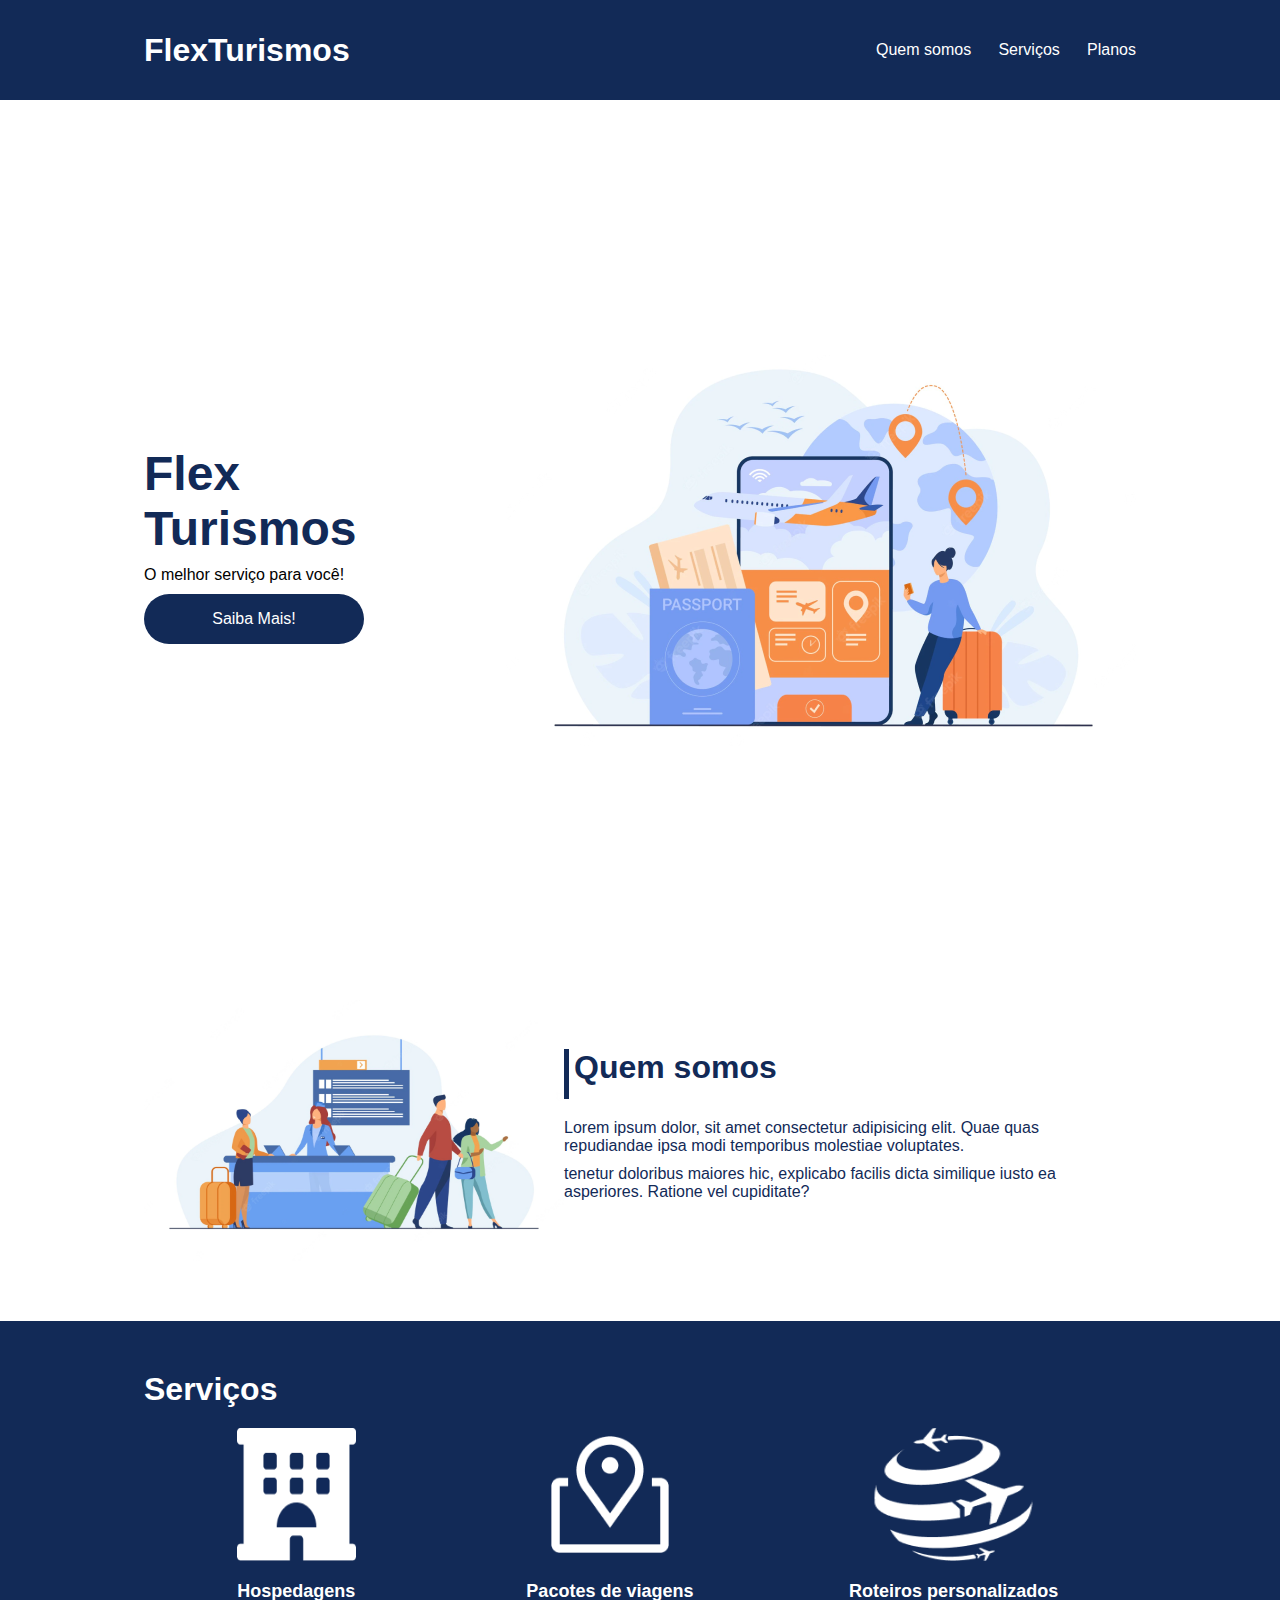
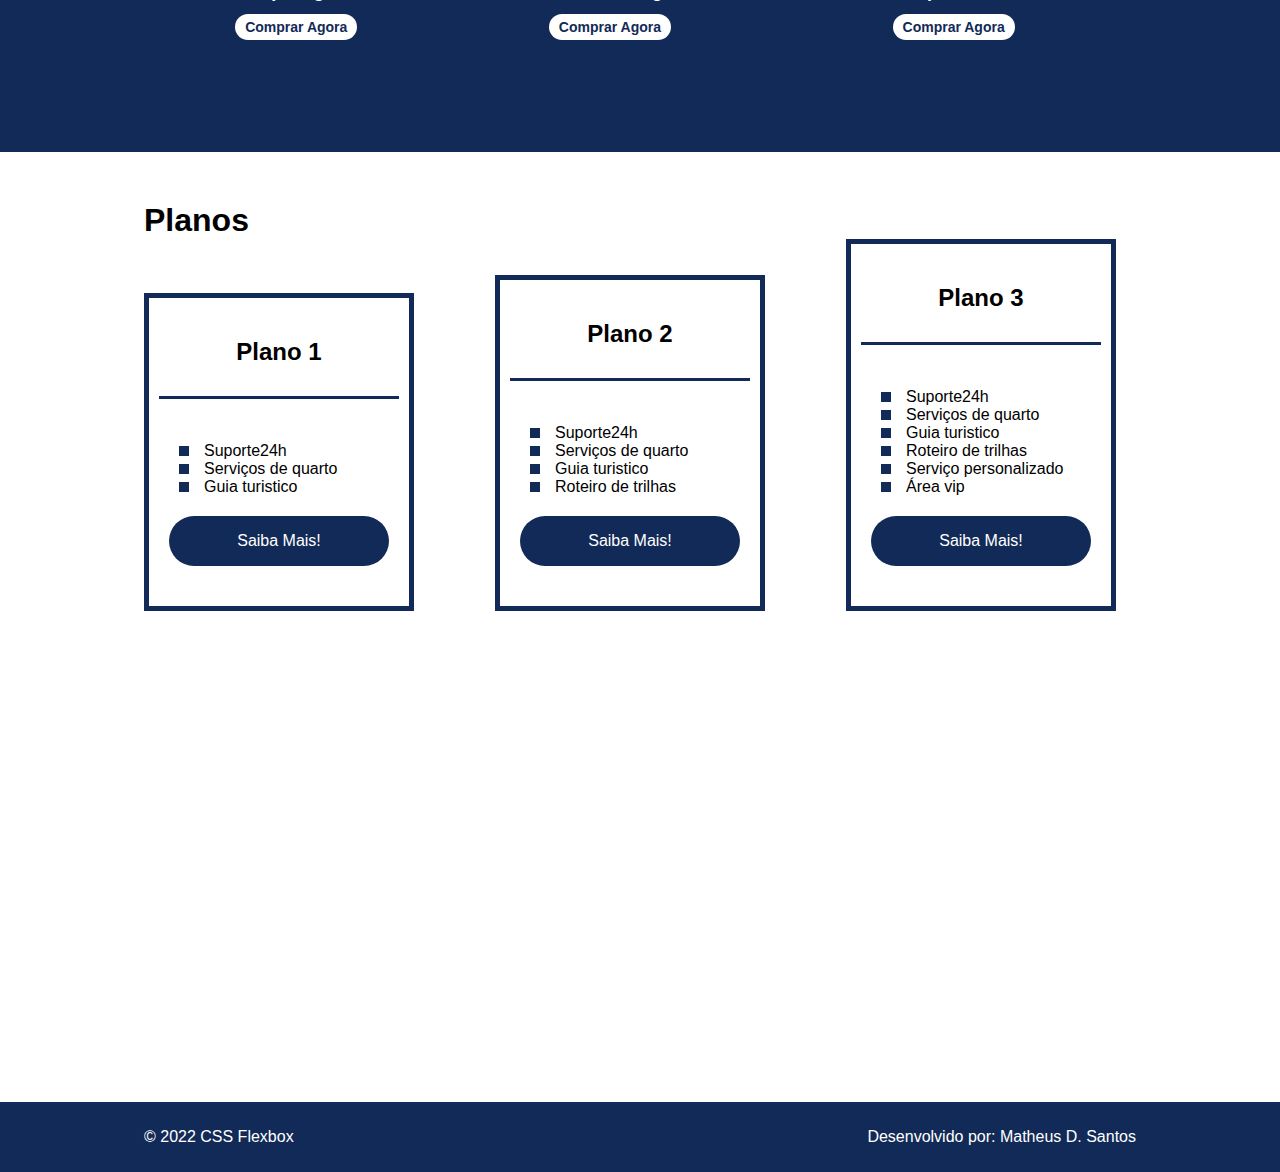
<file: flex-projeto/index.html>
<!DOCTYPE html>
<html lang="pt-br">

<head>
    <meta charset="UTF-8">
    <meta http-equiv="X-UA-Compatible" content="IE=edge">
    <meta name="viewport" content="width=device-width, initial-scale=1.0">
    <title>Flex Turismos</title>
    <link rel="stylesheet" href="./style.css">
</head>

<body>
    <header>
        <div class="flex-container menu">
            <div>
                <h1>FlexTurismos</h1>
            </div>
            <ul class="list-items">
                <li><a href="#quem-somos">Quem somos</a></li>
                <li><a href="#servicos">Serviços</a></li>
                <li><a href="#planos">Planos</a></li>
        </div>
        </ul>
    </header>

    <div class="flex-container apresentacao">
        <div class="texto-apresentacao">
            <h1>Flex <br>Turismos</h1>
            <p>O melhor serviço para você!</p>
            <a href="" class="btn">Saiba Mais!</a>
        </div>

        <div>
            <div><img src="./img/image.png" alt="banner de apresentação"></div>
        </div>
    </div>
    <div class="flex-container" id="quem-somos">
        <div>
            <h2>Quem somos</h2>
            <p>Lorem ipsum dolor, sit amet consectetur adipisicing elit. Quae quas repudiandae ipsa modi temporibus
                molestiae voluptates.</p>
            <p>tenetur doloribus maiores hic, explicabo facilis dicta similique iusto ea asperiores. Ratione vel
                cupiditate?</p>
        </div>

        <div>
            <img src="./img/image-1.png" alt="balcão de atendimento">
        </div>
    </div>
    <div class="container-externo">
        <div class="flex-container" id="servicos">
            <div>
                <h2>Serviços</h2>
            </div>

            <div class="list-servicos">
                <div class="item-servico">
                    <div><img src="./img/fa-solid_hotel.png" alt="hospedagens" width="100px" height="133px"></div>
                    <p>Hospedagens</p>
                    <a href="#">Comprar Agora</a>
                </div>
                <div class="item-servico">
                    <div><img src="./img/carbon_map.png" alt="pacote de viagens"></div>
                    <p>Pacotes de viagens</p>
                    <a href="#">Comprar Agora</a>
                </div>
                <div class="item-servico">
                    <div><img src="./img/simple-icons_yourtraveldottv.png" alt="roteiros personalizados" width="90px" height="133px"></div>
                    <p>Roteiros personalizados</p>
                    <a href="#">Comprar Agora</a>
                </div>

            </div>
        </div>
    </div>
    <div class="flex-container" id="planos">

        <div><h2>Planos</h2></div>

        <div class="list-planos">
            <div class="item-plano">
                <h3>Plano 1</h3>
                <br>
                <ul>
                    <li>Suporte24h</li>
                    <li>Serviços de quarto</li>
                    <li>Guia turistico</li>
                </ul>
                <a href="#" class="btn">Saiba Mais!</a>
            </div>

            <div class="item-plano">
                <h3>Plano 2</h3>
                <br>
                <ul>
                    <li>Suporte24h</li>
                    <li>Serviços de quarto</li>
                    <li>Guia turistico</li>
                    <li>Roteiro de trilhas</li>
                </ul>
                <a href="#" class="btn">Saiba Mais!</a>
            </div>

            <div class="item-plano">
                <h3>Plano 3</h3>
                <br>
                <ul>
                    <li>Suporte24h</li>
                    <li>Serviços de quarto</li>
                    <li>Guia turistico</li>
                    <li>Roteiro de trilhas</li>
                    <li>Serviço personalizado</li>
                    <li>Área vip</li>
                </ul>
                <a href="#" class="btn">Saiba Mais!</a>

            </div>
        </div>
    </div>

    <footer>
        <div class="flex-container footer">
            <p>&copy; 2022 CSS Flexbox</p>
            <p>Desenvolvido por: Matheus D. Santos</p>
        </div>
    </footer>
</body>

</html>
</file>
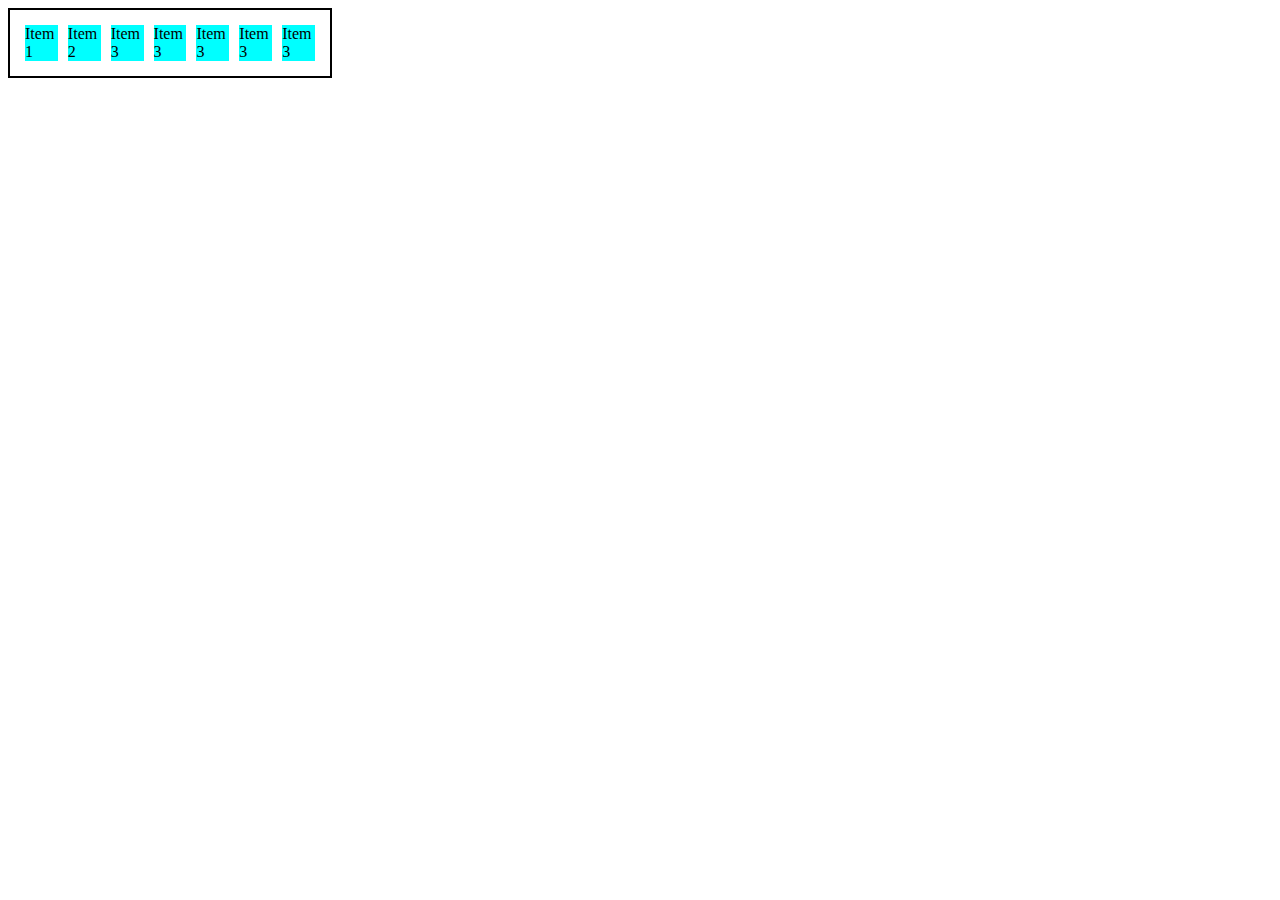
<file: 0-display-flex.html>
<!DOCTYPE html>
<html lang="en">
<head>
    <meta charset="UTF-8">
    <meta name="viewport" content="width=device-width, initial-scale=1.0">
    <title>Fudamentos - display flex</title>
    <style>
        .flex {
            display: flex;
            max-width: 300px;
            padding: 10px;
            border: 2px solid black;
        }

        .item {
            background-color: aqua;
            margin: 5px;
        }
    </style>
</head>
<body>
    <div class="flex">
        <div class="item">Item 1</div>
        <div class="item">Item 2</div>
        <div class="item">Item 3</div>
        <div class="item">Item 3</div>
        <div class="item">Item 3</div>
        <div class="item">Item 3</div>
        <div class="item">Item 3</div>
    </div>
</body>
</html>
</file>
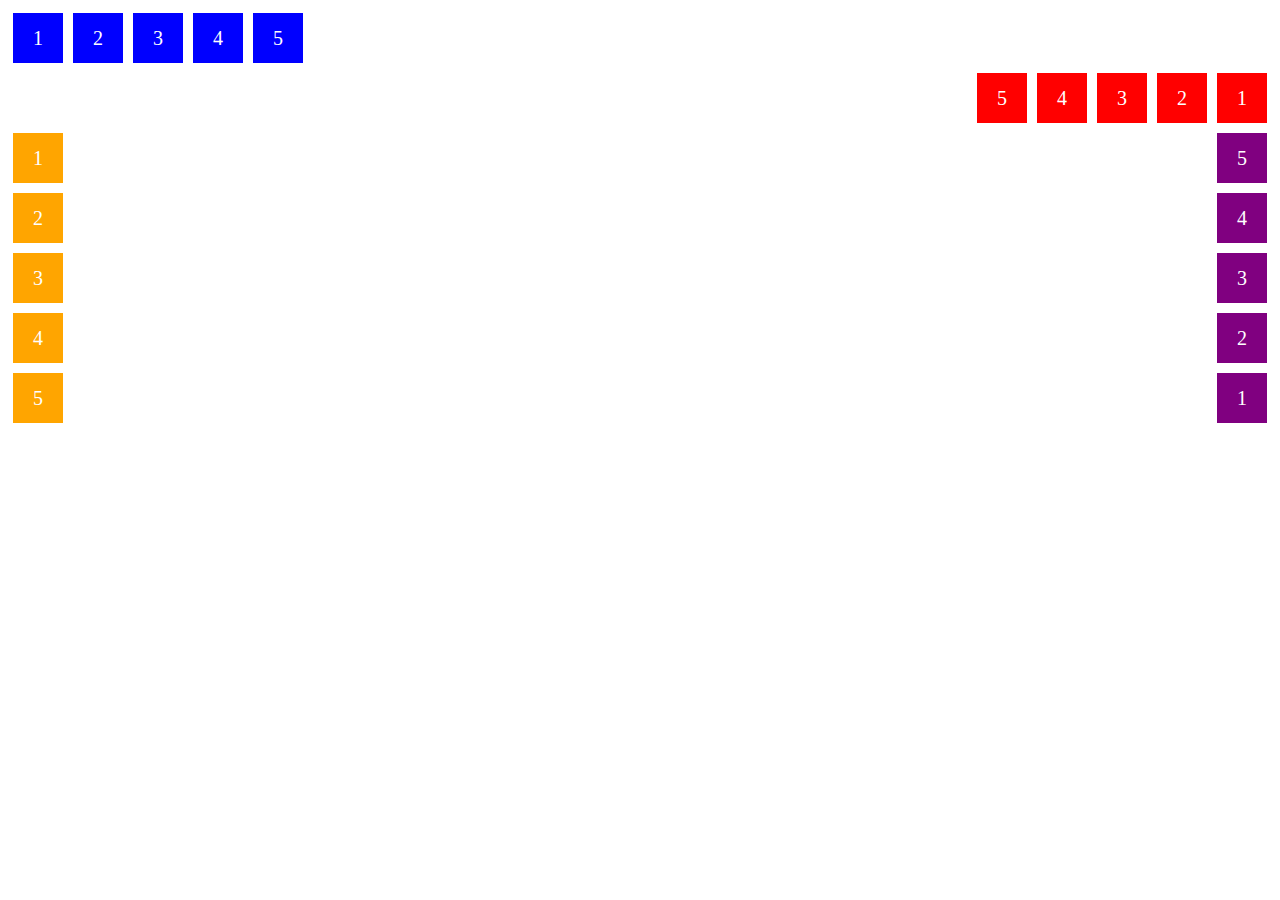
<file: 1-flex-direction.html>
<!DOCTYPE html>
<html lang="en">
<head>
    <meta charset="UTF-8">
    <meta name="viewport" content="width=device-width, initial-scale=1.0">
    <title>Fudamentos - Flex direction</title>
    <style>
        .flex-container {
            margin: 0;
            padding: 0;
            display: flex;
            list-style: none;
        }

        .flex-item {
            background: blue;
            height: 50px;
            width: 50px;
            line-height: 50px;
            font-size: 20px;
            color: white;
            text-align: center;
            margin: 5px;
        }

        .row-reverse {
            flex-direction: row-reverse;
        }

        .row-reverse li {
            background-color: red;
        }

        .column {
            float: left;
            flex-direction: column;
        }

        .column li {
            background: orange;
        }

        .column-reverse {
            float: right;
            flex-direction: column-reverse;
        }
        
        .column-reverse li {
            background: purple;
        }

    </style>
</head>
<body>
    <ul class="flex-container row">
        <li class="flex-item">1</li>
        <li class="flex-item">2</li>
        <li class="flex-item">3</li>
        <li class="flex-item">4</li>
        <li class="flex-item">5</li>
    </ul>
    <ul class="flex-container row-reverse">
        <li class="flex-item">1</li>
        <li class="flex-item">2</li>
        <li class="flex-item">3</li>
        <li class="flex-item">4</li>
        <li class="flex-item">5</li>
    </ul>
    <ul class="flex-container column">
        <li class="flex-item">1</li>
        <li class="flex-item">2</li>
        <li class="flex-item">3</li>
        <li class="flex-item">4</li>
        <li class="flex-item">5</li>
    </ul>
    <ul class="flex-container column-reverse">
        <li class="flex-item">1</li>
        <li class="flex-item">2</li>
        <li class="flex-item">3</li>
        <li class="flex-item">4</li>
        <li class="flex-item">5</li>
    </ul>
</body>
</html>
</file>
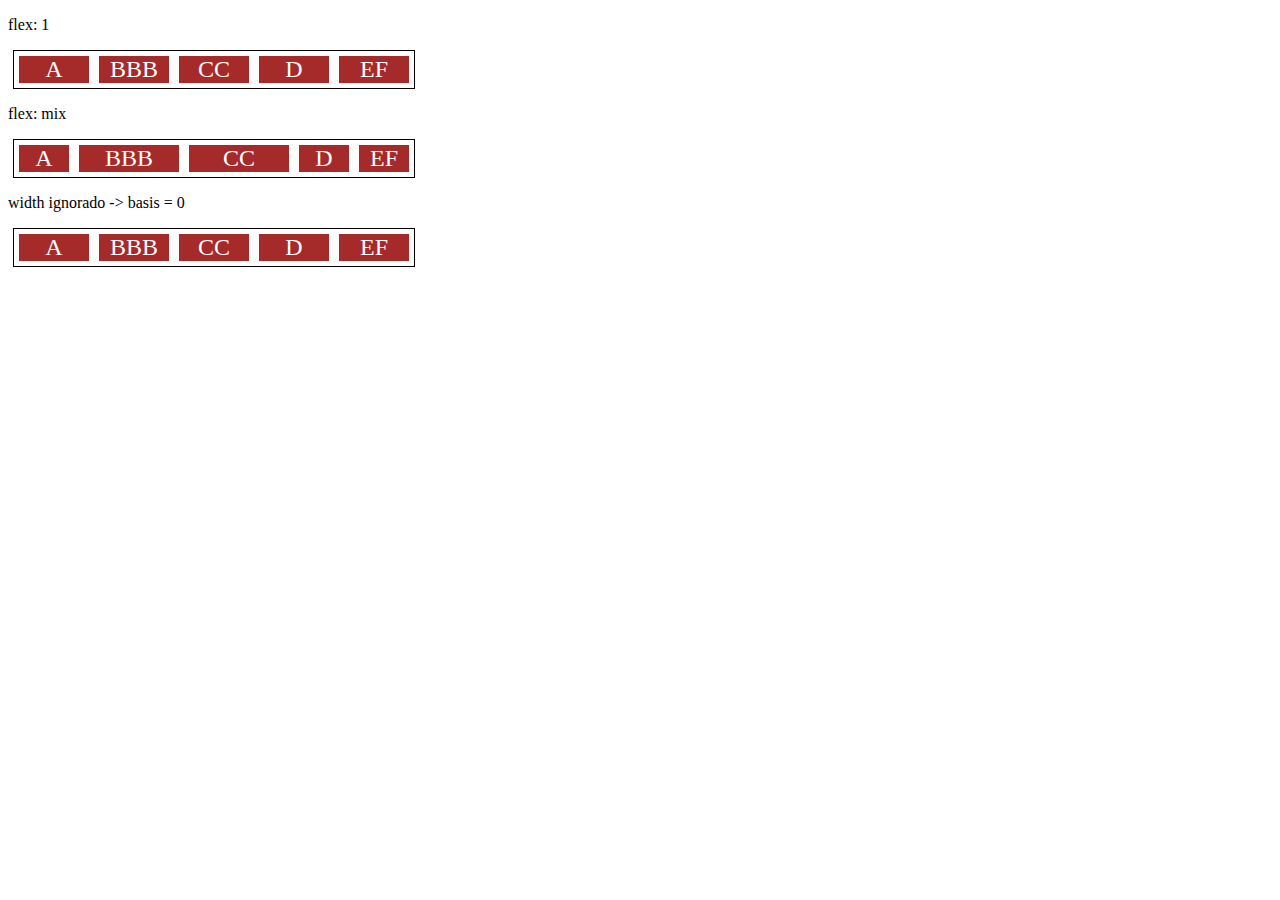
<file: 10-flex.html>
<!DOCTYPE html>
<html lang="en">
<head>
    <meta charset="UTF-8">
    <meta name="viewport" content="width=device-width, initial-scale=1.0">
    <title>Fudamentos - flex</title>
    <style>
        .flex-container {
            display: flex;
            border: 1px solid black;
            max-width: 400px;
            margin: 5px;
        }

        .item {
            background-color: brown;
            color: white;
            font-size: 24px;
            text-align: center;
            margin: 5px;
        }

        .flex-1 {
            flex: 1;
            /* grow = 1, shrink = 1, basis = 0 */
        }

        .width {
            width: 200px;
        }

        .flex-2 {
            flex: 2;
            /* grow = 2, shrink = 1, basis = 0 */
        }

    </style>
</head>
<body>
    <p>flex: 1</p>
    <div class="flex-container">
        <div class="item flex-1">A</div>
        <div class="item flex-1">BBB</div>
        <div class="item flex-1">CC</div>
        <div class="item flex-1">D</div>
        <div class="item flex-1">EF</div>
    </div>
    
    <p>flex: mix</p>
    <div class="flex-container">
        <div class="item flex-1">A</div>
        <div class="item flex-2">BBB</div>
        <div class="item flex-2">CC</div>
        <div class="item flex-1">D</div>
        <div class="item flex-1">EF</div>
    </div>
    
    <p>width ignorado -> basis = 0</p>
    <div class="flex-container">
        <div class="item flex-1 width">A</div>
        <div class="item flex-1 width">BBB</div>
        <div class="item flex-1 width">CC</div>
        <div class="item flex-1 width">D</div>
        <div class="item flex-1 width">EF</div>
    </div>

</body>
</html>
</file>
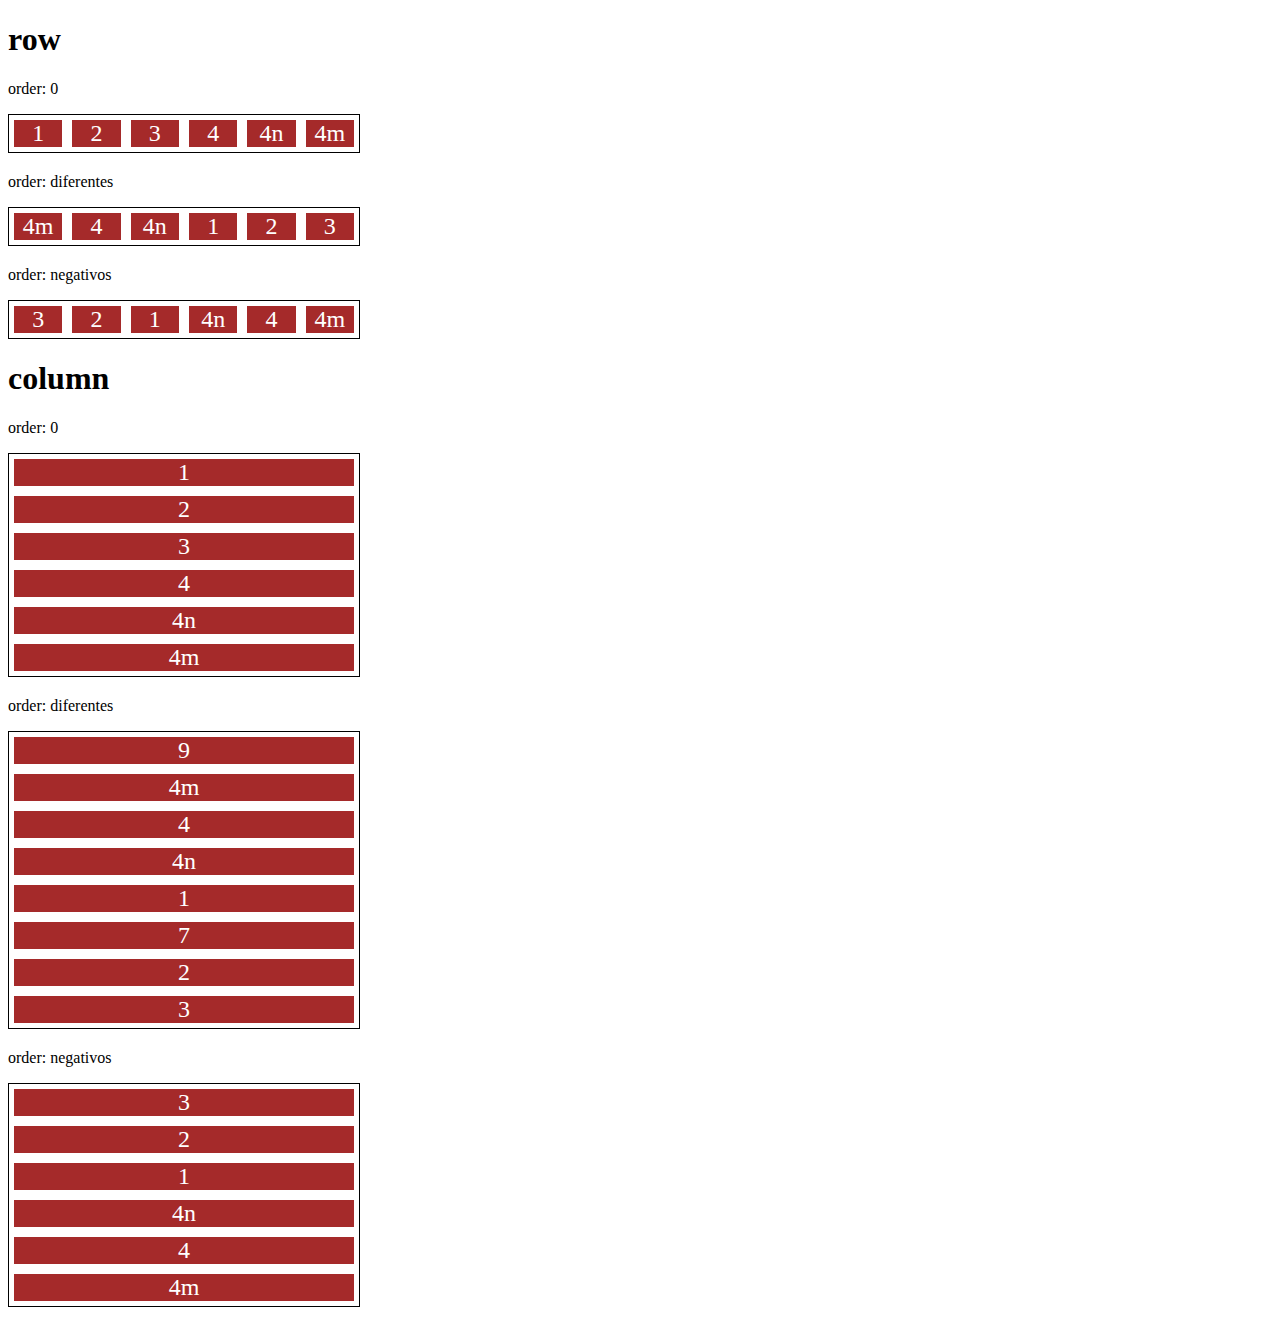
<file: 11-order.html>
<!DOCTYPE html>
<html lang="en">
<head>
    <meta charset="UTF-8">
    <meta name="viewport" content="width=device-width, initial-scale=1.0">
    <title>Fundamentos - order</title>
    
    <style>
        .flex-container {
            display: flex;
            max-width: 350px;
            border: 1px solid black;
            margin-bottom: 20px;
        }
        
        .item {
            flex: 1;
            background-color: brown;
            color: white;
            text-align: center;
            font-size: 24px;
            margin: 5px;
        }

        .o1 {
            order: 1;
        }

        .o2 {
            order: 2;
        }
        .o3 {
            order: 3;
        }

        .o4 {
            order: 4;
        }

        .o5 {
            order: 5;
        }

        .o6 {
            order: 6;
        }

        .o1M {
            order: -1;
        }

        .o2M {
            order: -2;
        }

        .o3M {
            order: -3;
        }

        .o4M {
            order: -4;
        }

        .o5M {
            order: -5;
        }

        .o6M {
            order: -6;
        }

        .direction {
            flex-direction: column;
        }

    </style>
</head>
<body>
    <h1>row</h1>
    <p>order: 0</p>
    <div class="flex-container">
        <div class="item">1</div>
        <div class="item">2</div>
        <div class="item">3</div>
        <div class="item">4</div>
        <div class="item">4n</div>
        <div class="item">4m</div>
    </div>

    <p>order: diferentes</p>
    <div class="flex-container">
        <div class="item o4">1</div>
        <div class="item o5">2</div>
        <div class="item o6">3</div>
        <div class="item o2">4</div>
        <div class="item o3">4n</div>
        <div class="item o1">4m</div>
    </div>

    <p>order: negativos</p>
    <div class="flex-container">
        <div class="item o4M">1</div>
        <div class="item o5M">2</div>
        <div class="item o6M">3</div>
        <div class="item o2M">4</div>
        <div class="item o3M">4n</div>
        <div class="item o1M">4m</div>
    </div>

    <h1>column</h1>
    <p>order: 0</p>
    <div class="flex-container direction">
        <div class="item">1</div>
        <div class="item">2</div>
        <div class="item">3</div>
        <div class="item">4</div>
        <div class="item">4n</div>
        <div class="item">4m</div>
    </div>


    <p>order: diferentes</p>
    <div class="flex-container direction">
        <div class="item o4">1</div>
        <div class="item o4">7</div>
        <div class="item o1">9</div>
        <div class="item o5">2</div>
        <div class="item o6">3</div>
        <div class="item o2">4</div>
        <div class="item o3">4n</div>
        <div class="item o1">4m</div>
    </div>

    <p>order: negativos</p>
    <div class="flex-container direction">
        <div class="item o4M">1</div>
        <div class="item o5M">2</div>
        <div class="item o6M">3</div>
        <div class="item o2M">4</div>
        <div class="item o3M">4n</div>
        <div class="item o1M">4m</div>
    </div>

</body>
</html>
</file>
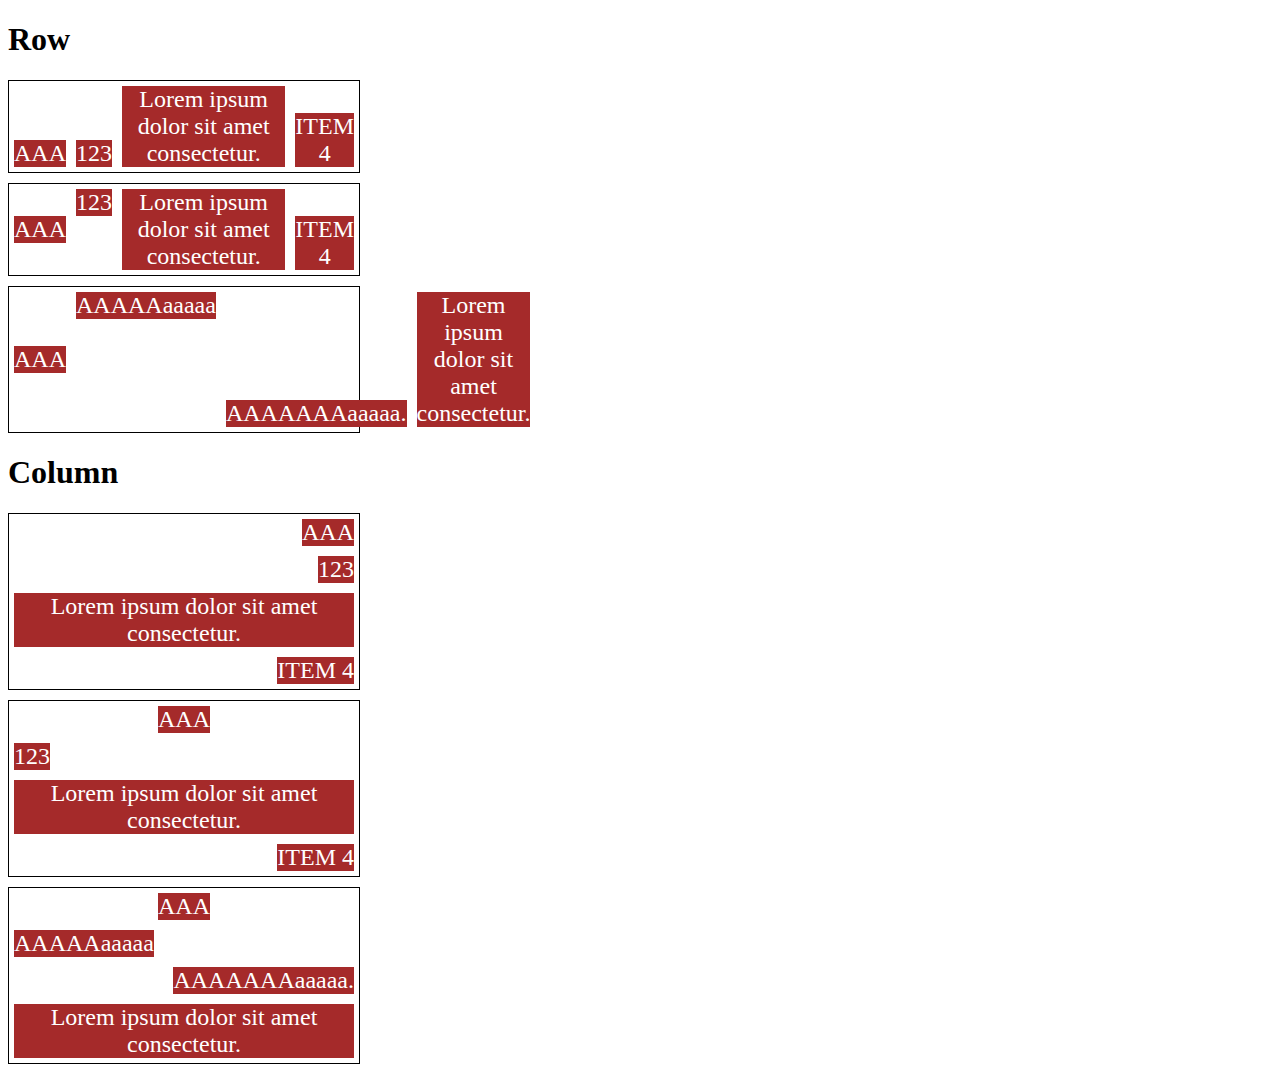
<file: 12-align-self.html>
<!DOCTYPE html>
<html lang="en">
<head>
    <meta charset="UTF-8">
    <meta name="viewport" content="width=device-width, initial-scale=1.0">
    <title>Fudamentos - align self</title>

    <style>
        .flex-container {
            max-width: 350px;
            border: 1px solid black;
            margin-bottom: 10px;
            display: flex;
        }

        .align-container {
            /* align-items: center;*/
            align-items: flex-end;
        }

        .item {
            background-color: brown;
            color: white;
            font-size: 24px;
            text-align: center;
            margin: 5px;
        }

        .center {
            align-self: center;
        }

        .start {
            align-self: flex-start;
        }

        .end {
            align-self: flex-end;
        }

        .baseline {
            align-self: baseline;
        }

        .strecth {
            align-self: stretch;
        }

        .auto {
            align-self: auto;
        }

        .direction {
            flex-direction: column;
        }

    </style>
</head>
<body>
    <h1>Row</h1>
    <section class="flex-container align-container">
        <div class="item auto">AAA</div>
        <div class="item auto">123</div>
        <div class="item auto">Lorem ipsum dolor sit amet consectetur.</div>
        <div class="item auto">ITEM 4</div>
    </section>

    <section class="flex-container">
        <div class="item center">AAA</div>
        <div class="item start">123</div>
        <div class="item strecth">Lorem ipsum dolor sit amet consectetur.</div>
        <div class="item end">ITEM 4</div>
    </section>

    <section class="flex-container">
        <div class="item center">AAA</div>
        <div class="item start">AAAAAaaaaa</div>
        <div class="item end">AAAAAAAaaaaa.</div>
        <div class="item strecth">Lorem ipsum dolor sit amet consectetur.</div>
    </section>

   <h1>Column</h1>
    <section class="flex-container align-container direction">
        <div class="item auto">AAA</div>
        <div class="item auto">123</div>
        <div class="item auto">Lorem ipsum dolor sit amet consectetur.</div>
        <div class="item auto">ITEM 4</div>
    </section>

    <section class="flex-container direction">
        <div class="item center">AAA</div>
        <div class="item start">123</div>
        <div class="item strecth">Lorem ipsum dolor sit amet consectetur.</div>
        <div class="item end">ITEM 4</div>
    </section>

    <section class="flex-container direction">
        <div class="item center">AAA</div>
        <div class="item start">AAAAAaaaaa</div>
        <div class="item end">AAAAAAAaaaaa.</div>
        <div class="item strecth">Lorem ipsum dolor sit amet consectetur.</div>
    </section>

</body>
</html>
</file>
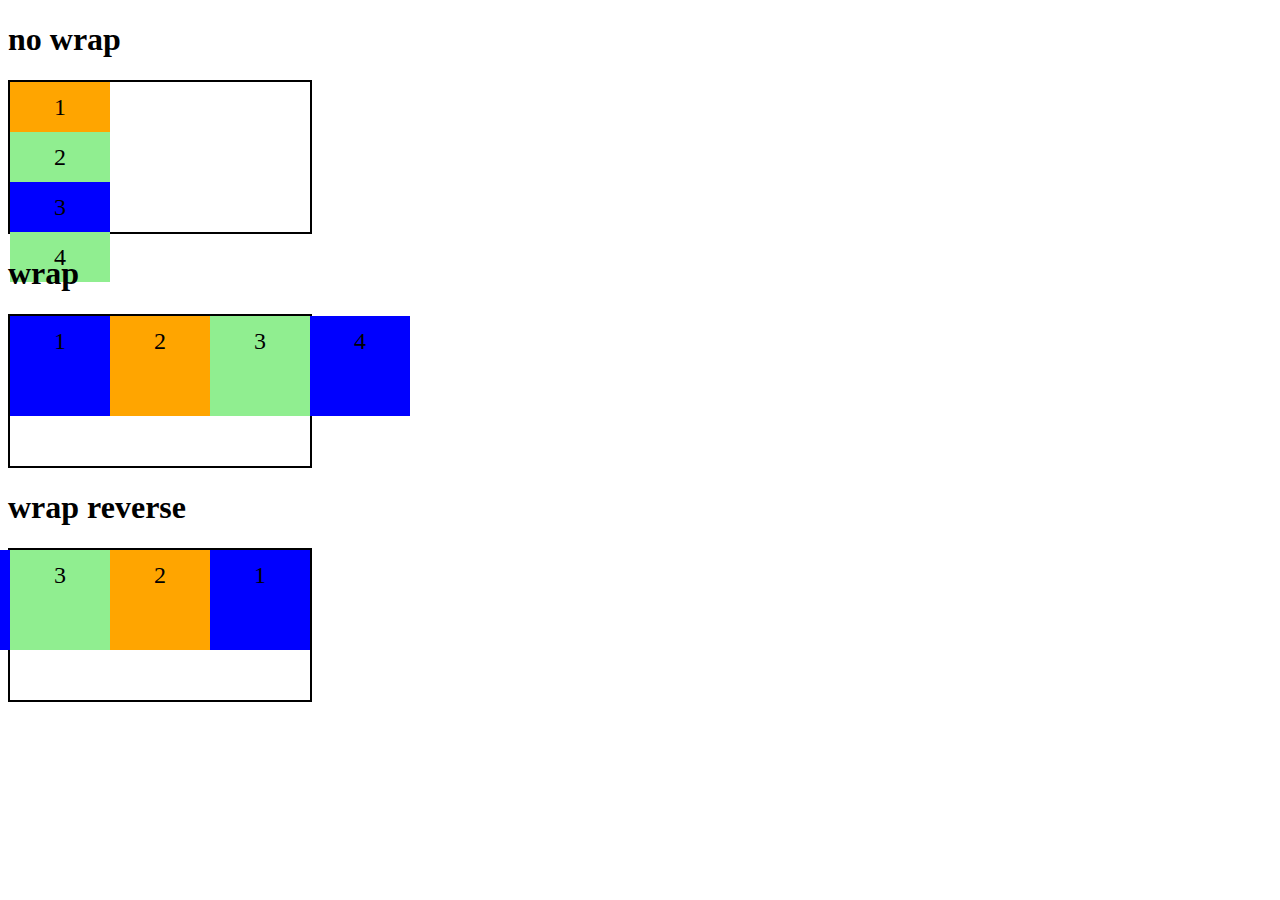
<file: 2-flex-wrap.html>
<!DOCTYPE html>
<html lang="en">
<head>
    <meta charset="UTF-8">
    <meta name="viewport" content="width=device-width, initial-scale=1.0">
    <title>Fundamentos - flex wrap</title>
    <!-- o height do .flex-container deixar vazar o wrap la embaixo 
        se tirar para e o width item não deixa o mesmo vaza
    o flex-direction padrão é o row mesmo sem colocar -->
    <style>
        .flex-container {
            display: flex;
            height: 150px;
            border: 2px solid black;
            max-width: 300px;
            flex-direction: column;
        } 

        .item {
            font-size: 24px;
            height: 50%;
            text-align: center;
            width: 100px; 
            height: 100px;
            min-width: 100px;
            line-height: 50px;
        }

        .nowrap {
            flex-wrap: nowrap;
        }

        .wrap {
            flex-wrap: wrap;
        }
        
        .wrap-reverse {
            flex-wrap: wrap-reverse;
        }

        .blue {
            background-color: blue;
        }

        .green {
            background-color: lightgreen;
        }

        .orange {
            background-color: orange;
        }
    </style>
</head>
<body>
    <h1>no wrap</h1>
    
    <div class="flex-container nowrap">
        <div class="item orange">1</div>
        <div class="item green">2</div>
        <div class="item blue">3</div>
        <div class="item green">4</div>
    </div>

    <h1>wrap</h1>

    <div class="flex-container wrap">
        <div class="item blue">1</div>
        <div class="item orange">2</div>
        <div class="item green">3</div>
        <div class="item blue">4</div>
    </div>
    <h1>wrap reverse</h1>

    <div class="flex-container wrap-reverse">
        <div class="item blue">1</div>
        <div class="item orange">2</div>
        <div class="item green">3</div>
        <div class="item blue">4</div>
    </div>
</body>
</html>
</file>
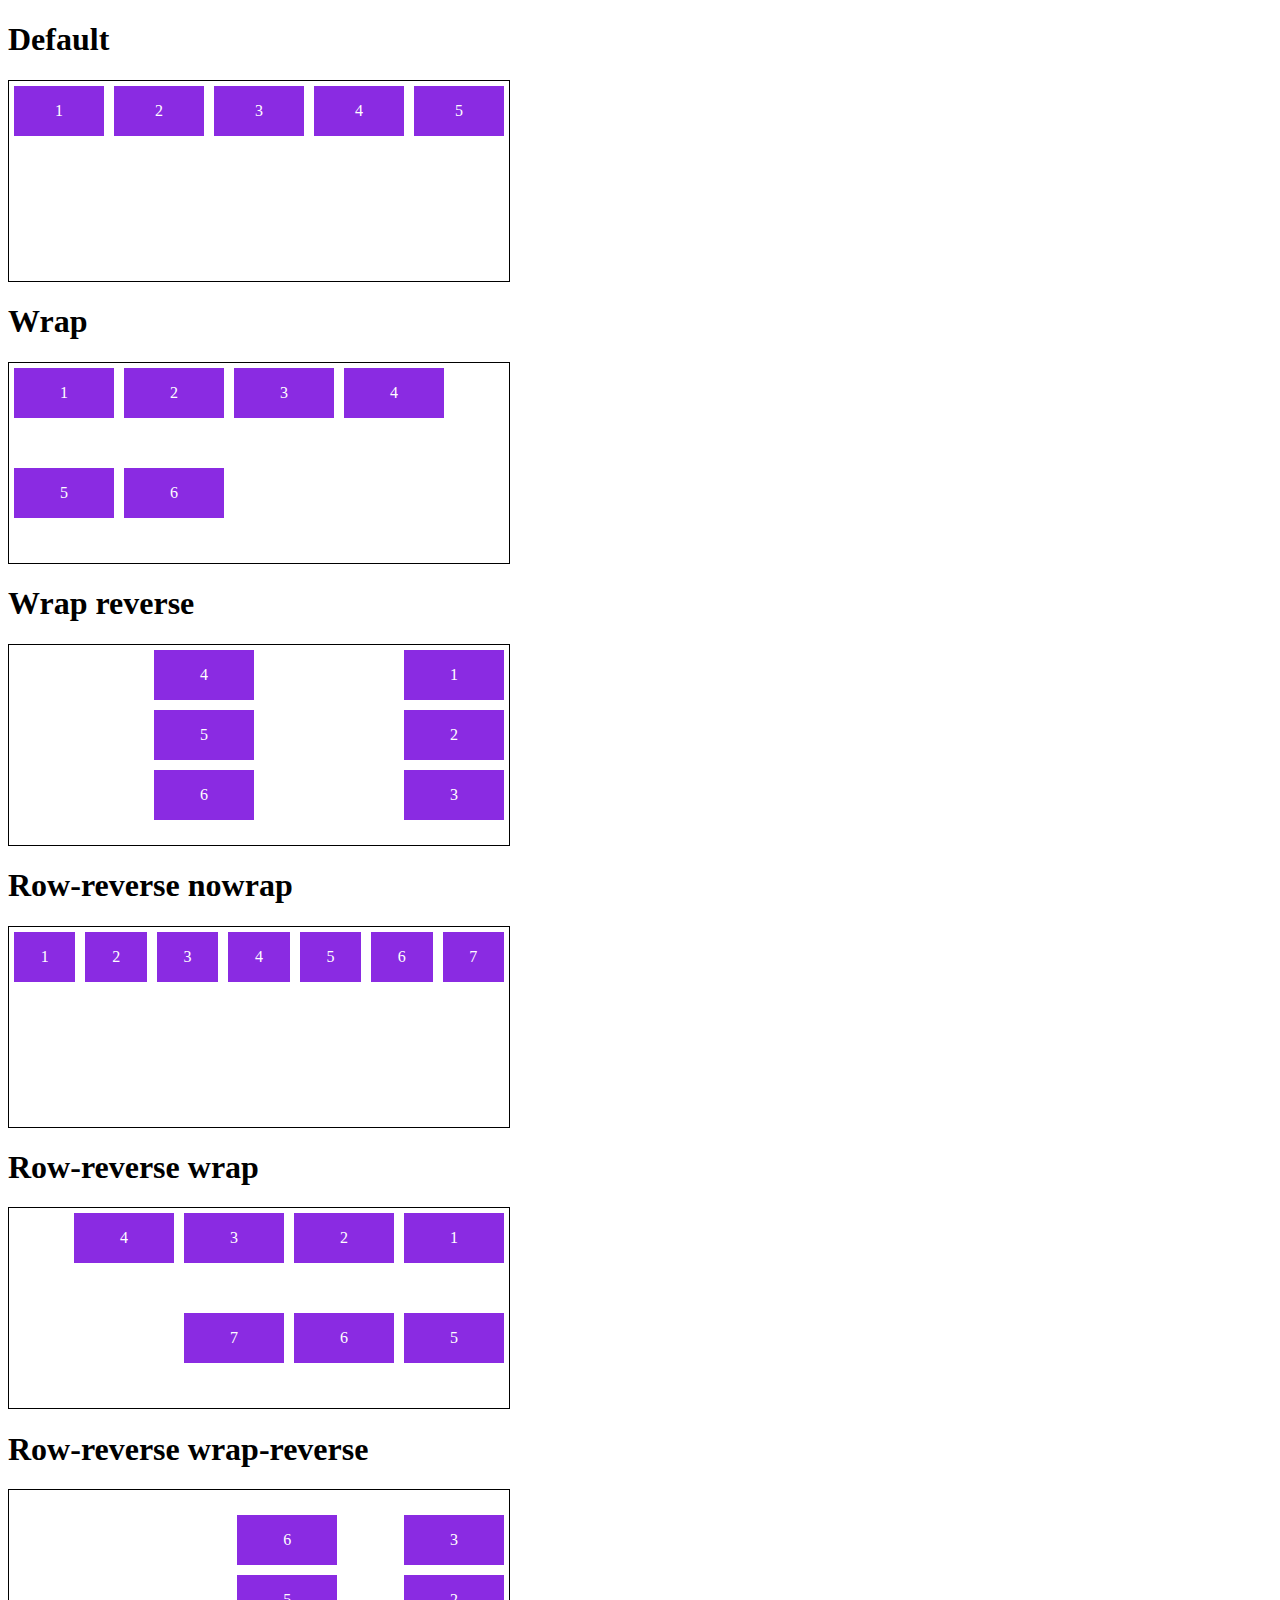
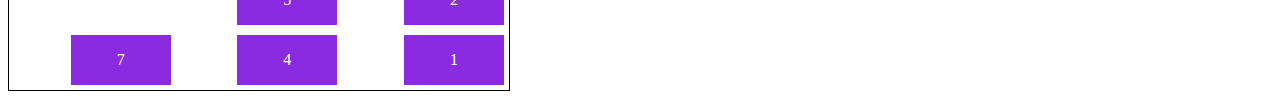
<file: 3-flex-flow.html>
<!DOCTYPE html>
<html lang="en">
<head>
    <meta charset="UTF-8">
    <meta name="viewport" content="width=device-width, initial-scale=1.0">
    <title>Fudamentos - flex flow</title>

    <style>
        .flex-container {
            display: flex;
            border: 1px solid black;
            max-width: 500px;
            margin-bottom: 10px;
            height: 200px; /*esse eu botei apra testar os columns*/
        }

        .default {
            flex-flow: row nowrap;;
        }

        .wrap {
            flex-flow: row wrap;
        }

        .wrap-reverse {
            /*flex-flow: row wrap-reverse; */
            flex-flow: column wrap-reverse;
        }

        .r-nowrap {
            /* flex-flow: row wrap-reverse nowrap; */
            flex-flow: column wrap-reverse nowrap; /*é inválido esse comando*/ 
        }

        .r-wrap {
            flex-flow: row-reverse wrap;
        }
        .rr-wrap {
            /* flex-flow: row-reverse wrap-reverse; */
            flex-flow: column-reverse wrap-reverse;
        }

        .item {
            background-color: blueviolet;
            margin: 5px;
            color: white;
            text-align: center;
            width: 100px;
            height: 50px;
            line-height: 50px;
        }

    </style>
</head>
<body>
    <h1>Default</h1>
    <div class="flex-container default">
        <div class="item">1</div>
        <div class="item">2</div>
        <div class="item">3</div>
        <div class="item">4</div>
        <div class="item">5</div>
    </div>

    <h1>Wrap</h1>
    <div class="flex-container wrap">
        <div class="item">1</div>
        <div class="item">2</div>
        <div class="item">3</div>
        <div class="item">4</div>
        <div class="item">5</div>
        <div class="item">6</div>
    </div>
    <h1>Wrap reverse</h1>
    <div class="flex-container wrap-reverse">
        <div class="item">1</div>
        <div class="item">2</div>
        <div class="item">3</div>
        <div class="item">4</div>
        <div class="item">5</div>
        <div class="item">6</div>
    </div>
    <h1>Row-reverse nowrap</h1>
    <div class="flex-container r-nowrap">
        <div class="item">1</div>
        <div class="item">2</div>
        <div class="item">3</div>
        <div class="item">4</div>
        <div class="item">5</div>
        <div class="item">6</div>
        <div class="item">7</div>
    </div>
    <h1>Row-reverse wrap</h1>
    <div class="flex-container r-wrap">
        <div class="item">1</div>
        <div class="item">2</div>
        <div class="item">3</div>
        <div class="item">4</div>
        <div class="item">5</div>
        <div class="item">6</div>
        <div class="item">7</div>
    </div>
    <h1>Row-reverse wrap-reverse</h1>
    <div class="flex-container rr-wrap">
        <div class="item">1</div>
        <div class="item">2</div>
        <div class="item">3</div>
        <div class="item">4</div>
        <div class="item">5</div>
        <div class="item">6</div>
        <div class="item">7</div>
    </div>
</body>
</html>
</file>
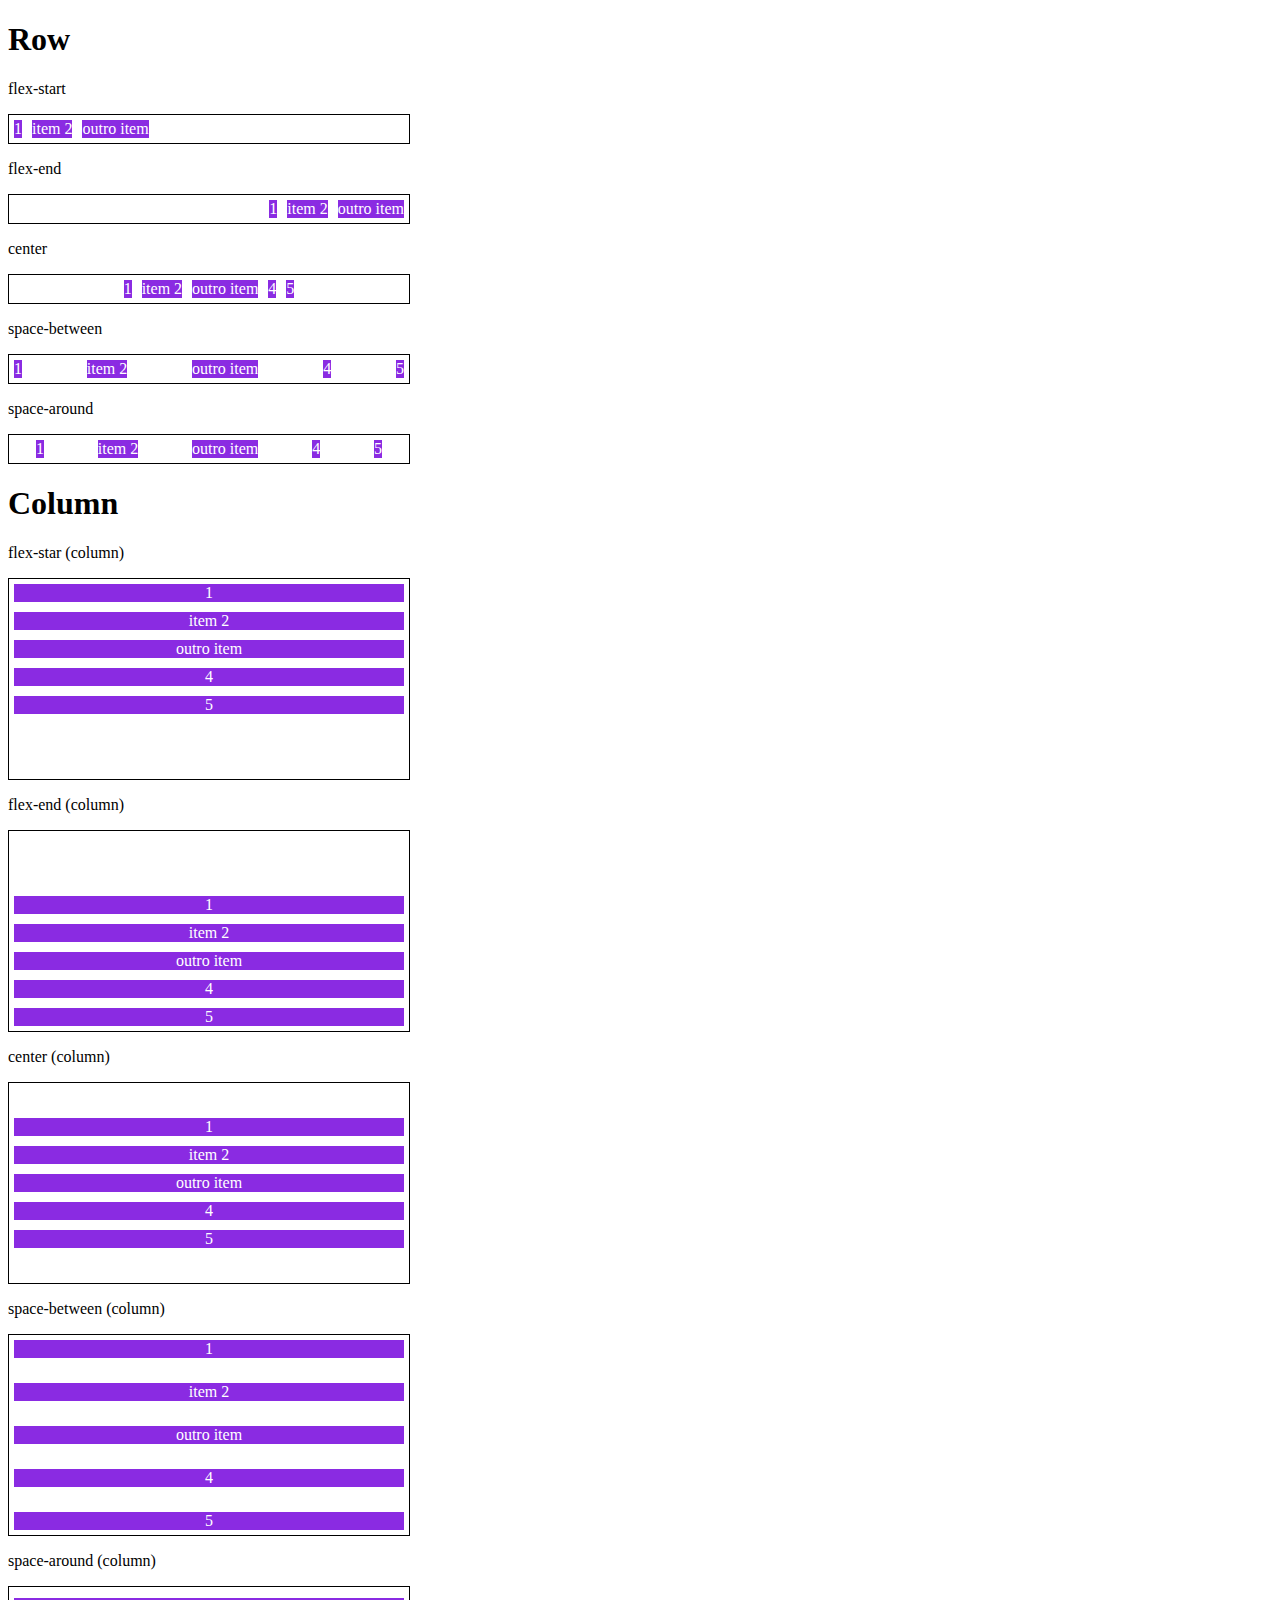
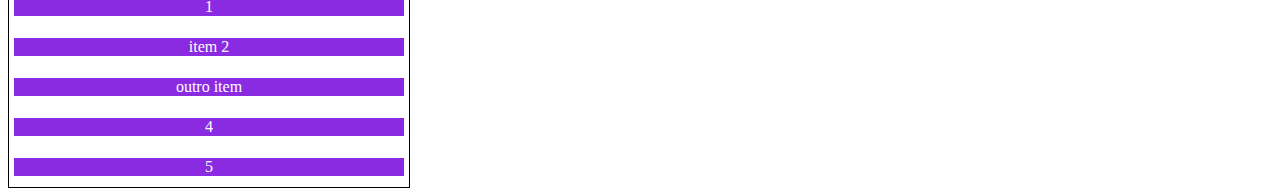
<file: 4-justify-content.html>
<!DOCTYPE html>
<html lang="en">
<head>
    <meta charset="UTF-8">
    <meta name="viewport" content="width=device-width, initial-scale=1.0">
    <title>Fudamentos - justify-content</title>
    <style>
        .container {
            max-width: 400px;
            border: 1px solid black;
            margin: 0;
            display: flex;
        }

        .item {
            background-color: blueviolet;
            margin: 5px;
            text-align: center;
            color: white;
        }

        .flex-start {
            justify-content: flex-start;
        }

        .flex-end {
            justify-content: flex-end;
        }
        .center {
            justify-content: center;
        }

        .space-between {
            justify-content: space-between;
        }
        .space-around {
            justify-content: space-around;
        }

        .column {
            flex-direction: column;
            min-height: 200px;
        }

    </style>
</head>
<body>
    <h1>Row</h1>
    <p>flex-start</p>
    <section class="container flex-start">
        <div class="item">1</div>
        <div class="item">item 2</div>
        <div class="item">outro item</div>
    </section>
    <p>flex-end</p>
    <section class="container flex-end">
        <div class="item">1</div>
        <div class="item">item 2</div>
        <div class="item">outro item</div>
    </section>
    <p>center</p>
    <section class="container center">
        <div class="item">1</div>
        <div class="item">item 2</div>
        <div class="item">outro item</div>
        <div class="item">4</div>
        <div class="item">5</div>
    </section>
    <p>space-between</p>
    <section class="container space-between">
        <div class="item">1</div>
        <div class="item">item 2</div>
        <div class="item">outro item</div>
        <div class="item">4</div>
        <div class="item">5</div>
    </section>
    <p>space-around</p>
    <section class="container space-around">
        <div class="item">1</div>
        <div class="item">item 2</div>
        <div class="item">outro item</div>
        <div class="item">4</div>
        <div class="item">5</div>
    </section>

    <h1>Column</h1>
    <p>flex-star (column)</p>
    <section class="container flex-start column">
        <div class="item">1</div>
        <div class="item">item 2</div>
        <div class="item">outro item</div>
        <div class="item">4</div>
        <div class="item">5</div>
    </section>
    <p>flex-end (column)</p>
    <section class="container flex-end column">
        <div class="item">1</div>
        <div class="item">item 2</div>
        <div class="item">outro item</div>
        <div class="item">4</div>
        <div class="item">5</div>
    </section>

    <p>center (column)</p>
    <section class="container center column">
        <div class="item">1</div>
        <div class="item">item 2</div>
        <div class="item">outro item</div>
        <div class="item">4</div>
        <div class="item">5</div>
    </section>

    <p>space-between (column)</p>
    <section class="container space-between column">
        <div class="item">1</div>
        <div class="item">item 2</div>
        <div class="item">outro item</div>
        <div class="item">4</div>
        <div class="item">5</div>
    </section>

    <p>space-around (column)</p>
    <section class="container space-around column">
        <div class="item">1</div>
        <div class="item">item 2</div>
        <div class="item">outro item</div>
        <div class="item">4</div>
        <div class="item">5</div>
    </section>
</body>
</html>
</file>
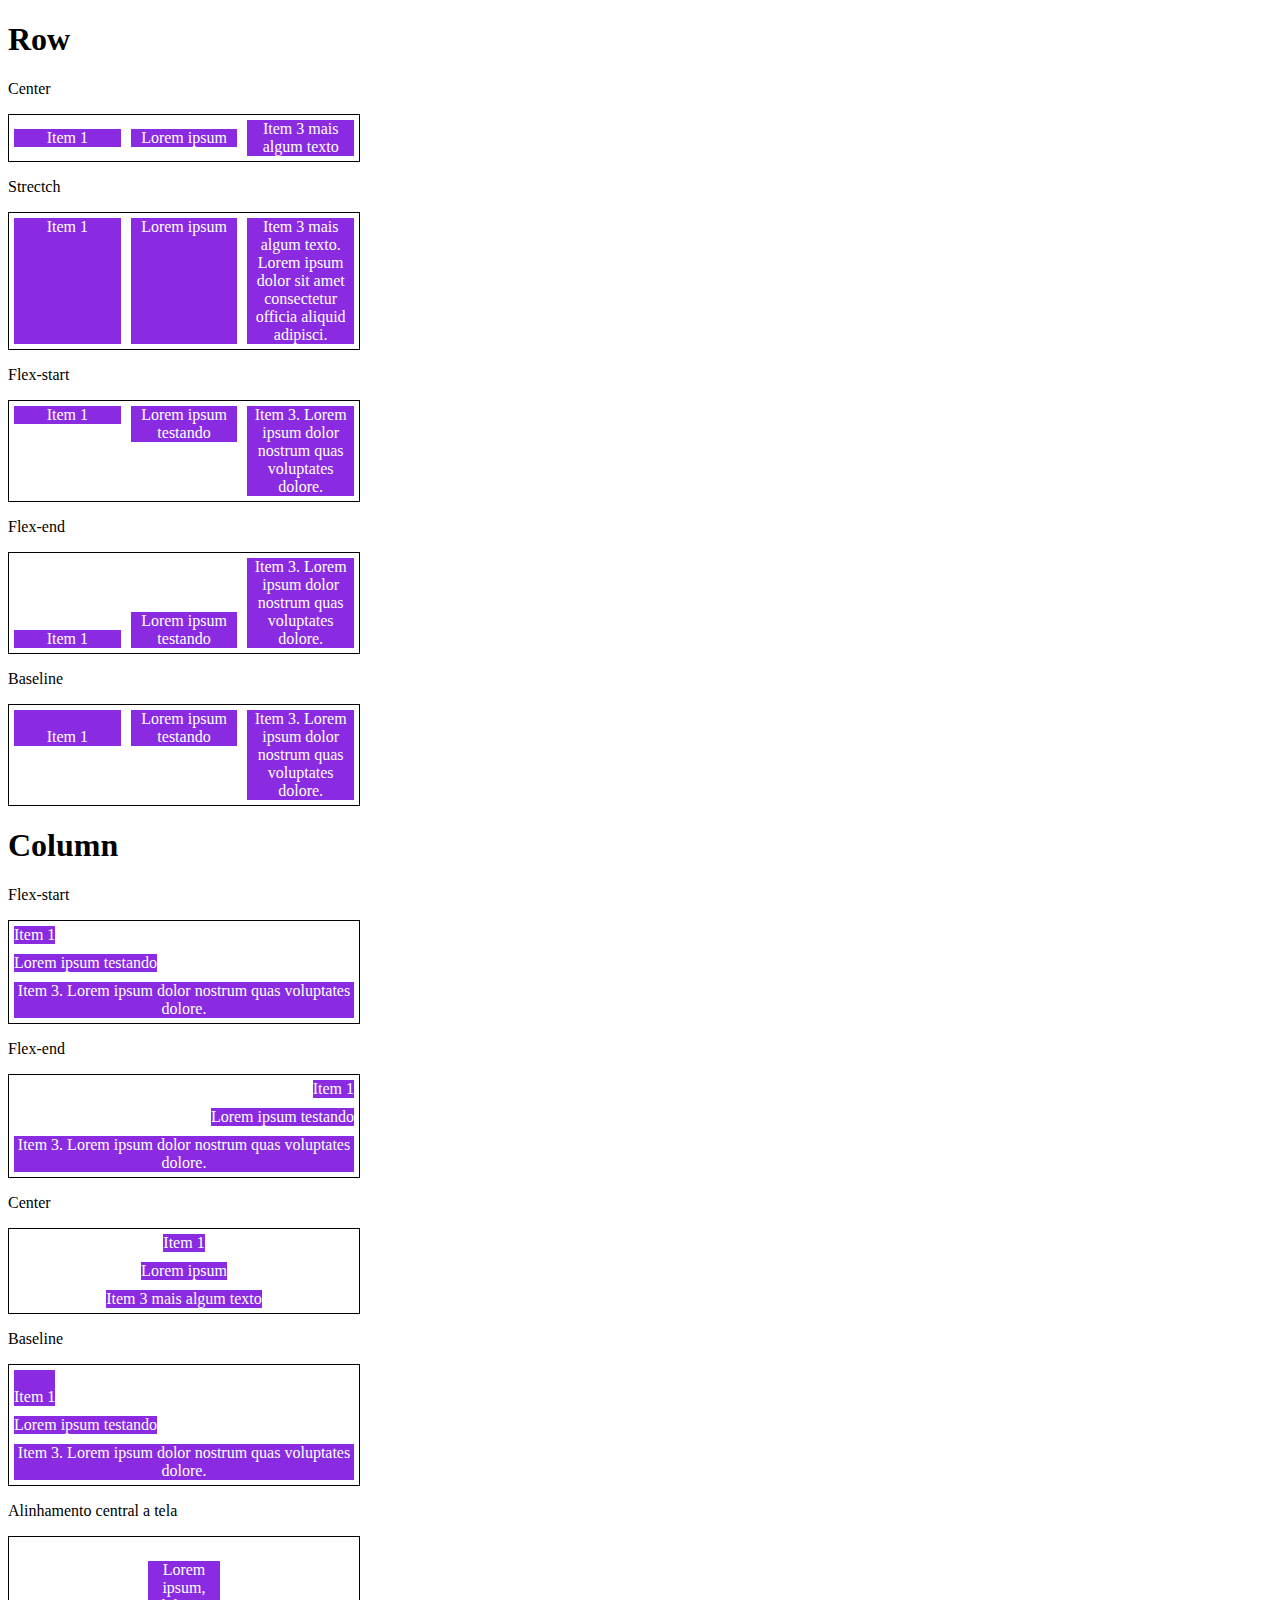
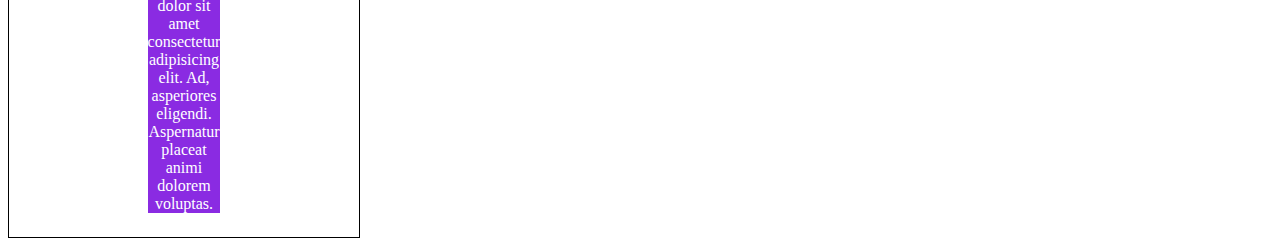
<file: 5-align-items.html>
<!DOCTYPE html>
<html lang="en">
<head>
    <meta charset="UTF-8">
    <meta name="viewport" content="width=device-width, initial-scale=1.0">
    <title>Fudamentos - align items</title>

    <style>
        .container {
            max-width: 350px;
            border: 1px solid black;
            display: flex;
        }

        .item {
            background-color: blueviolet;
            margin: 5px;
            color: white;
            text-align: center;
            flex: 1;
        }

        .center {
            align-items: center;
        }

        .stretch {
            align-items: stretch;
        }

        .start {
            align-items: flex-start;
        }

        .end {
            align-items: flex-end;
        }

        .baseline {
            align-items: baseline;
        }

        .column {
            flex-direction: column;
        }

        .central {
            height: 300px;
            justify-content: center;
            /*align-items: center; */
        }

        .central .item {
            flex: 0;
        }

    </style>
</head>
<body>
    <h1>Row</h1>
    <p>Center</p>
    <section class="container center">
        <div class="item">Item 1</div>
        <div class="item">Lorem ipsum</div>
        <div class="item">Item 3 mais algum texto</div>
    </section>

    <p>Strectch</p>
    <section class="container stretch">
        <div class="item">Item 1</div>
        <div class="item">Lorem ipsum</div>
        <div class="item">Item 3 mais algum texto. Lorem ipsum dolor sit amet consectetur officia aliquid adipisci.</div>
    </section>

    <p>Flex-start</p>
    <section class="container start">
        <div class="item">Item 1</div>
        <div class="item">Lorem ipsum testando</div>
        <div class="item">Item 3. Lorem ipsum dolor nostrum quas voluptates dolore.</div>
    </section>

    <p>Flex-end</p>
    <section class="container end">
        <div class="item">Item 1</div>
        <div class="item">Lorem ipsum testando</div>
        <div class="item">Item 3. Lorem ipsum dolor nostrum quas voluptates dolore.</div>
    </section>

    <p>Baseline</p>
    <section class="container baseline">
        <div class="item"><br>Item 1</div>
        <div class="item">Lorem ipsum testando</div>
        <div class="item">Item 3. Lorem ipsum dolor nostrum quas voluptates dolore.</div>
    </section>

    <h1>Column</h1>

    <p>Flex-start</p>
    <section class="container start column">
        <div class="item">Item 1</div>
        <div class="item">Lorem ipsum testando</div>
        <div class="item">Item 3. Lorem ipsum dolor nostrum quas voluptates dolore.</div>
    </section>

    <p>Flex-end</p>
    <section class="container end column">
        <div class="item">Item 1</div>
        <div class="item">Lorem ipsum testando</div>
        <div class="item">Item 3. Lorem ipsum dolor nostrum quas voluptates dolore.</div>
    </section>

    <p>Center</p>
    <section class="container center column">
        <div class="item">Item 1</div>
        <div class="item">Lorem ipsum</div>
        <div class="item">Item 3 mais algum texto</div>
    </section>

    <p>Baseline</p>
    <section class="container baseline column">
        <div class="item"><br>Item 1</div>
        <div class="item">Lorem ipsum testando</div>
        <div class="item">Item 3. Lorem ipsum dolor nostrum quas voluptates dolore.</div>
    </section>

    <p>Alinhamento central a tela</p>
    <section class="container central center">
        <div class="item">Lorem ipsum, dolor sit 
            amet consectetur adipisicing elit. 
            Ad, asperiores eligendi. Aspernatur 
            placeat animi dolorem voluptas.</div>
    </section>
</body>
</html>
</file>
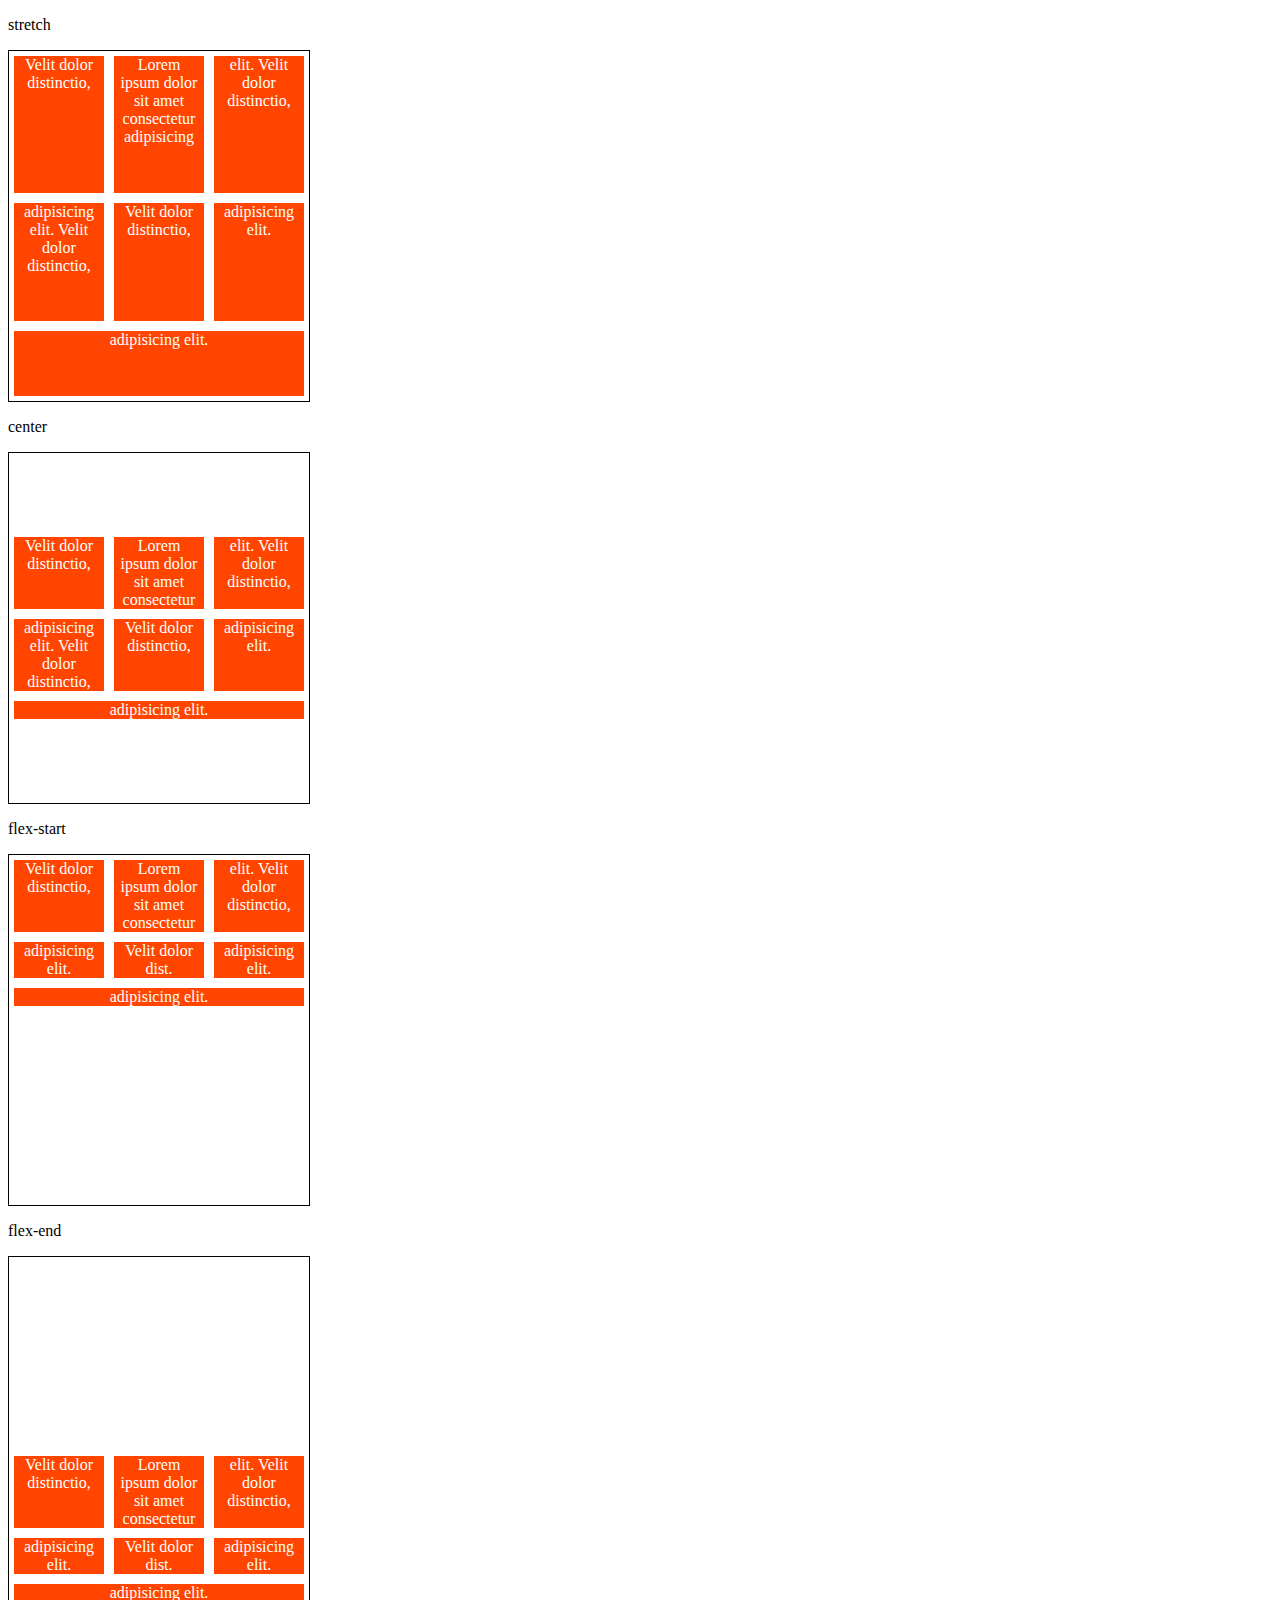
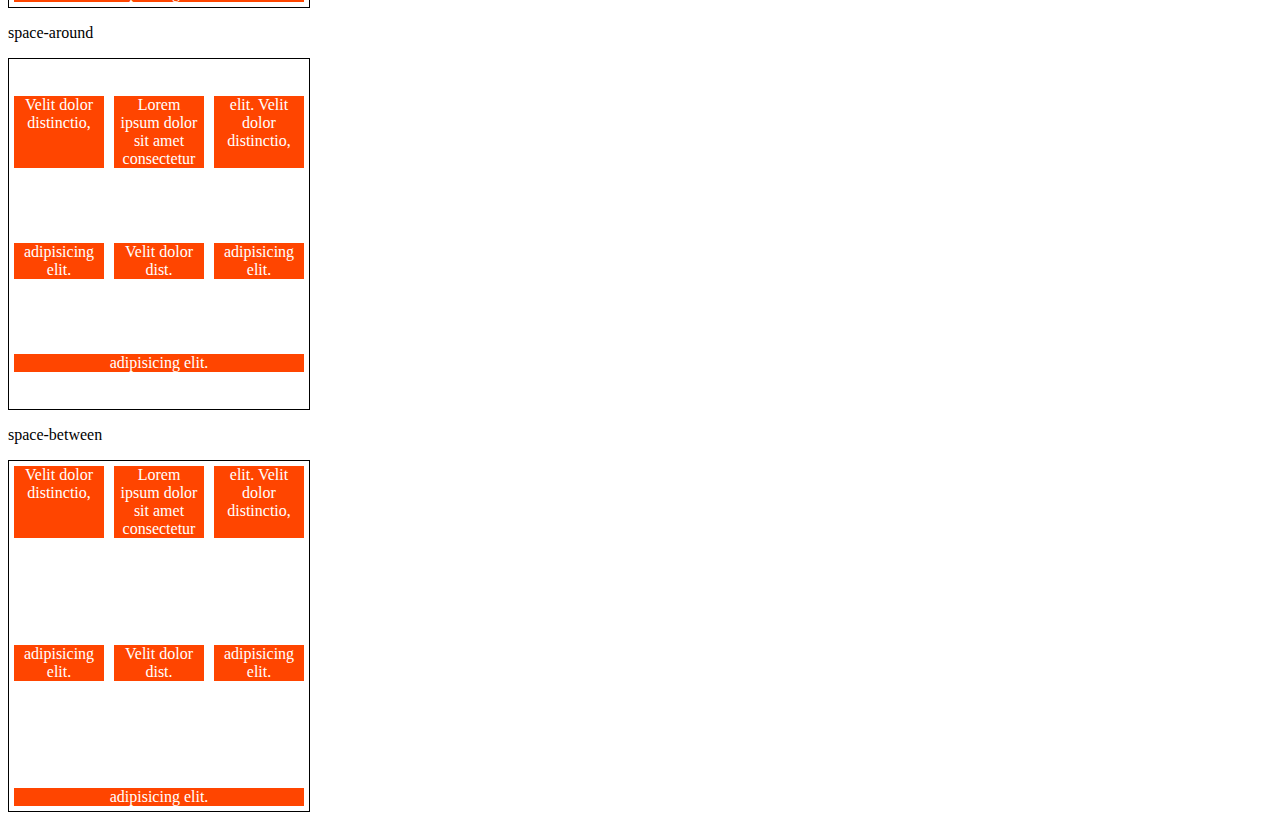
<file: 6-align-content.html>
<!DOCTYPE html>
<html lang="en">
<head>
    <meta charset="UTF-8">
    <meta name="viewport" content="width=device-width, initial-scale=1.0">
    <title>Fudamentos - align content</title>
    <style>
        .container {
            height: 350px;
            max-width: 300px;
            /* margin: 0 auto; */
            display: flex;
            flex-wrap: wrap;
            border: 1px solid black;
        }

        .item {
            background-color: orangered;
            padding: 0 5px;
            margin: 5px;
            flex: 1;
            text-align: center;
            color: white;
            /* border: 2px solid black; */
        }

        .stretch {
            align-content:stretch;
        }

        .center {
            align-content: center;
        }

        .flex-start {
            align-content: flex-start;
        }

        .flex-end {
            align-content: flex-end;
        }

        .space-around {
            align-content: space-around;
        }
        
        .space-between {
            align-content: space-between;
        }

    </style>
</head>
<body>
    <p>stretch</p>
    <div class="container stretch">
        <div class="item">Velit dolor distinctio,</div>
        <div class="item">Lorem ipsum dolor sit amet consectetur adipisicing</div>
        <div class="item">elit. Velit dolor distinctio,</div>
        <div class="item">adipisicing elit. Velit dolor distinctio,</div>
        <div class="item">Velit dolor distinctio,</div>
        <div class="item">adipisicing elit.</div>
        <div class="item">adipisicing elit.</div>
    </div>

    <p>center</p>
    <div class="container center">
        <div class="item">Velit dolor distinctio,</div>
        <div class="item">Lorem ipsum dolor sit amet consectetur</div>
        <div class="item">elit. Velit dolor distinctio,</div>
        <div class="item">adipisicing elit. Velit dolor distinctio,</div>
        <div class="item">Velit dolor distinctio,</div>
        <div class="item">adipisicing elit.</div>
        <div class="item">adipisicing elit.</div>
    </div>

    <p>flex-start</p>
    <div class="container flex-start">
        <div class="item">Velit dolor distinctio,</div>
        <div class="item">Lorem ipsum dolor sit amet consectetur</div>
        <div class="item">elit. Velit dolor distinctio,</div>
        <div class="item">adipisicing elit.</div>
        <div class="item">Velit dolor dist.</div>
        <div class="item">adipisicing elit.</div>
        <div class="item">adipisicing elit.</div>
    </div>

    <p>flex-end</p>
    <div class="container flex-end">
        <div class="item">Velit dolor distinctio,</div>
        <div class="item">Lorem ipsum dolor sit amet consectetur</div>
        <div class="item">elit. Velit dolor distinctio,</div>
        <div class="item">adipisicing elit.</div>
        <div class="item">Velit dolor dist.</div>
        <div class="item">adipisicing elit.</div>
        <div class="item">adipisicing elit.</div>
    </div>

    <p>space-around</p>
    <div class="container space-around">
        <div class="item">Velit dolor distinctio,</div>
        <div class="item">Lorem ipsum dolor sit amet consectetur</div>
        <div class="item">elit. Velit dolor distinctio,</div>
        <div class="item">adipisicing elit.</div>
        <div class="item">Velit dolor dist.</div>
        <div class="item">adipisicing elit.</div>
        <div class="item">adipisicing elit.</div>
    </div>

    <p>space-between</p>
    <div class="container space-between">
        <div class="item">Velit dolor distinctio,</div>
        <div class="item">Lorem ipsum dolor sit amet consectetur</div>
        <div class="item">elit. Velit dolor distinctio,</div>
        <div class="item">adipisicing elit.</div>
        <div class="item">Velit dolor dist.</div>
        <div class="item">adipisicing elit.</div>
        <div class="item">adipisicing elit.</div>
    </div>
</body>
</html>
</file>
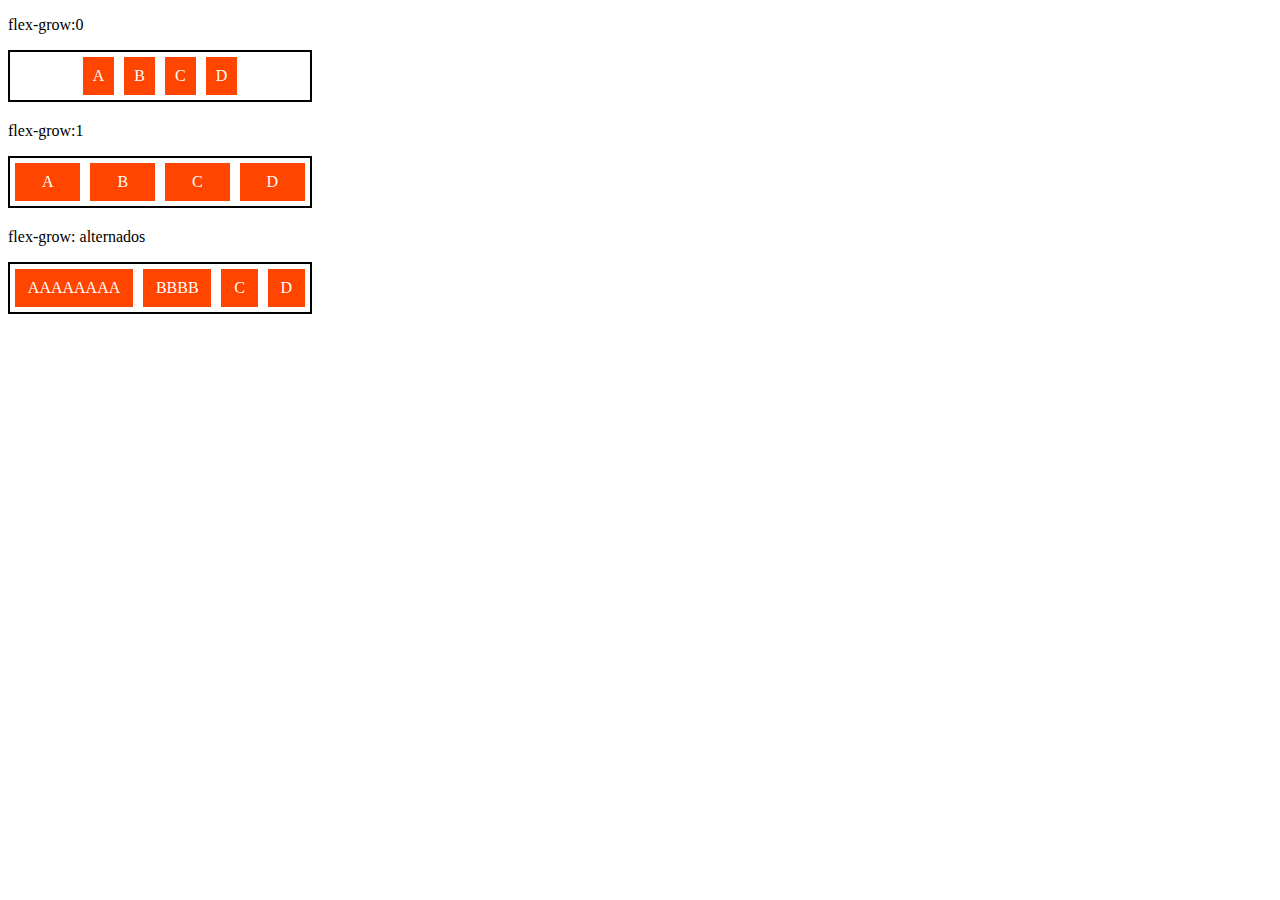
<file: 7-flex-grow.html>
<!DOCTYPE html>
<html lang="en">
<head>
    <meta charset="UTF-8">
    <meta name="viewport" content="width=device-width, initial-scale=1.0">
    <title>Fudamentos - flex grow</title>
    <style>
        .flex-container {
            display: flex;
            border: 2px solid black;
            max-width: 300px;
            margin-bottom: 20px;
            justify-content: center; /* Só afetou o 0 que é o padrão*/
        }

        .item {
            background-color: orangered;
            margin: 5px;
            padding: 10px;
            text-align: center;
            color: white;
        }

        .fg-0 {
            flex-grow: 0;
        }

        .fg-1 {
            flex-grow: 1;
        }

        .fg-2 {
            flex-grow: 2;
        }

        .fg-3 {
            flex-grow: 3;
        }

    </style>
</head>
<body>
    <p>flex-grow:0</p>
    <div class="flex-container">
        <div class="item fg-0">A</div>
        <div class="item fg-0">B</div>
        <div class="item fg-0">C</div>
        <div class="item fg-0">D</div>
    </div>

    <p>flex-grow:1</p>
    <div class="flex-container">
        <div class="item fg-1">A</div>
        <div class="item fg-1">B</div>
        <div class="item fg-1">C</div>
        <div class="item fg-1">D</div>
    </div>

    <p>flex-grow: alternados</p>
    <div class="flex-container">
        <div class="item fg-2">AAAAAAAA</div>
        <div class="item fg-2">BBBB</div>
        <div class="item fg-2">C</div>
        <div class="item fg-2">D</div>
    </div>
</body>
</html>
</file>
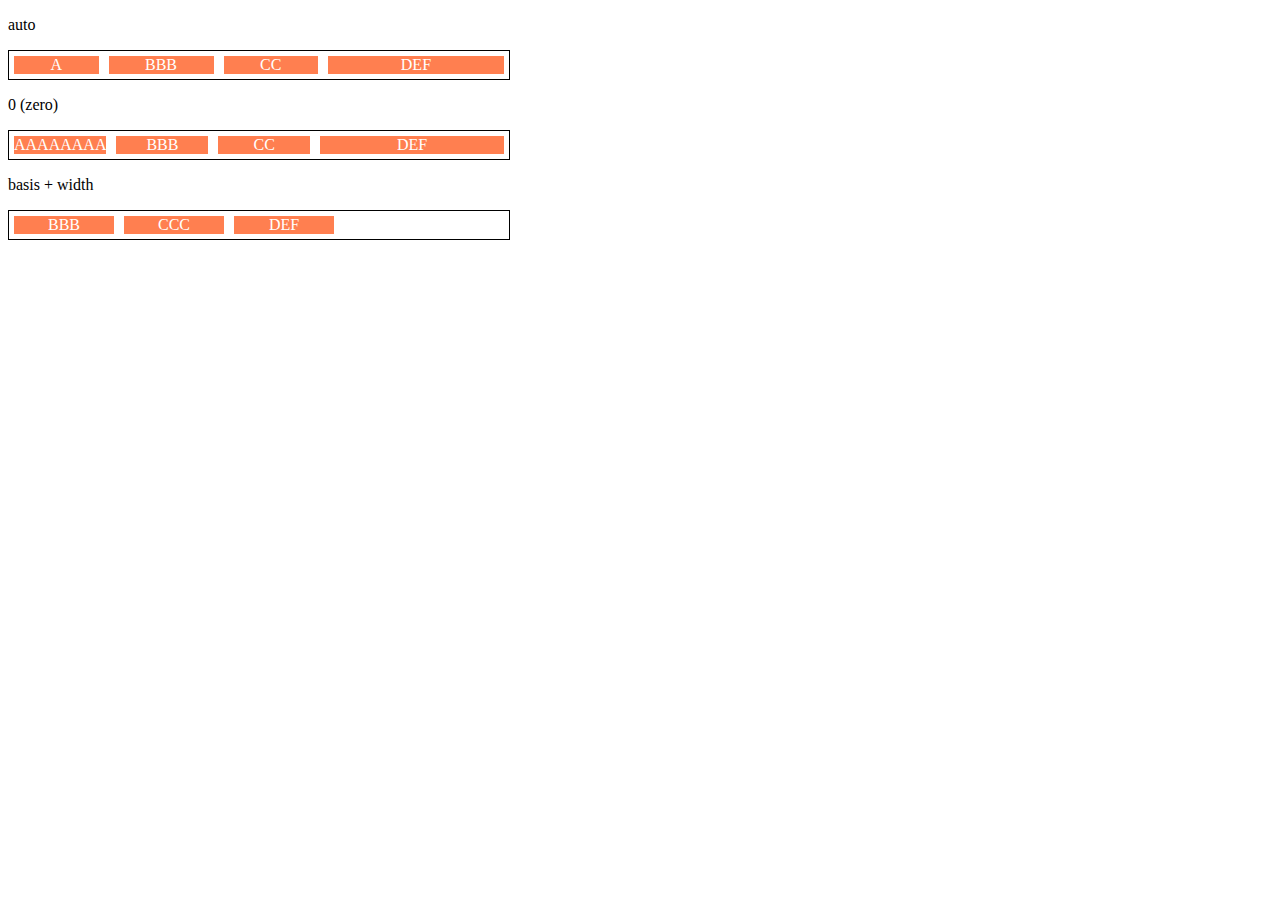
<file: 8-flex-basis.html>
<!DOCTYPE html>
<html lang="en">
<head>
    <meta charset="UTF-8">
    <meta name="viewport" content="width=device-width, initial-scale=1.0">
    <title>Fundamentos - felx basis</title>

    <style>
        .flex-container {
            max-width: 500px;
            border: 1px solid black;
            display: flex;
        }

        .items {
            background-color: coral;
            color: white;
            text-align: center;
            margin: 5px;
        }

        .bauto {
            flex-basis: auto;
        }

        .fg-1 {
            flex-grow: 1;
        }

        .fg-2 {
            flex-grow: 2;
        }

        .fg-teste {
            flex-grow: inherit;
        }

        .b-0 {
            flex-basis: 0;
        }

        .w100 {
            flex-basis: 100px;
        }

        .column {
            flex-direction: column;
        }

    </style>
</head>
<body>
    
    <p>auto</p>
    <div class="flex-container">
        <div class="items bauto fg-1">A</div>
        <div class="items bauto fg-1">BBB</div>
        <div class="items bauto fg-1">CC</div>
        <div class="items bauto fg-2">DEF</div>
    </div>

    <p>0 (zero)</p>
    <div class="flex-container">
        <div class="items b-0 fg-1">AAAAAAAA</div>
        <div class="items b-0 fg-1">BBB</div>
        <div class="items b-0 fg-1">CC</div>
        <div class="items b-0 fg-2">DEF</div>
    </div>

    <p>basis + width</p>
    <div class="flex-container">
        <!-- <div class="items w100 fg-2">AA</div>
        <div class="items w100 fg-2">BBB</div>
        <div class="items w100 fg-2">CCC</div>
        <div class="items w100 fg-2">DEF</div>
        <div class="items w100 fg-2">AA</div> -->
        <div class="items w100 fg-teste">BBB</div>
        <div class="items w100 fg-teste">CCC</div>
        <div class="items w100 fg-teste">DEF</div>
    </div>

</body>
</html>
</file>
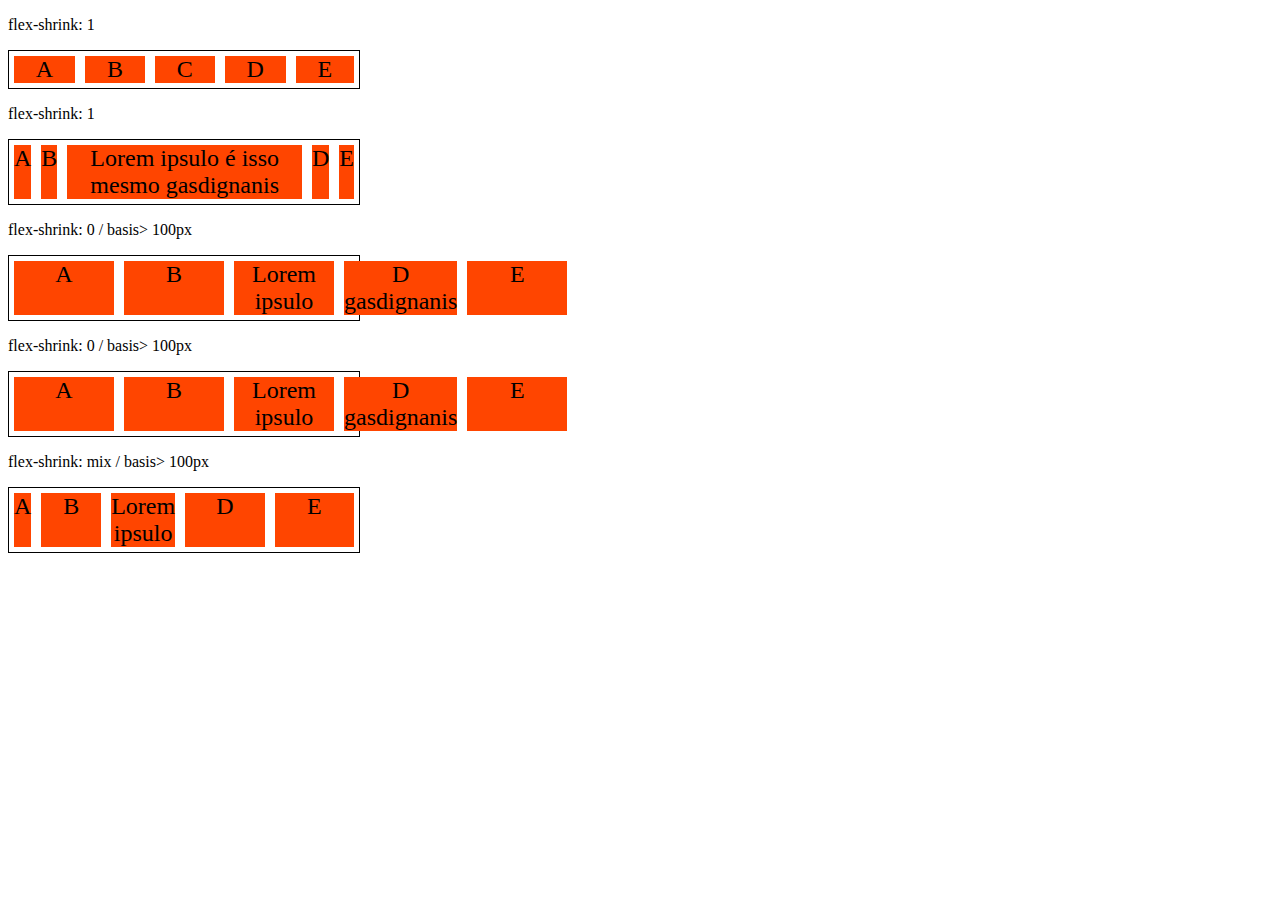
<file: 9-flex-shrink.html>
<!DOCTYPE html>
<html lang="en">
<head>
    <meta charset="UTF-8">
    <meta name="viewport" content="width=device-width, initial-scale=1.0">
    <title>Fudamentos - flex shrink</title>
    <style>
        .flex-container {
            display: flex;
            border: 1px solid black;
            max-width: 350px; 
        }

        .item {
            background-color: orangered;
            font-size: 24px;
            text-align: center;
            margin: 5px;
        }

        .s-0 {
            flex-shrink: 0;
            flex-basis: 100px;
        }

        .s-1 {
            flex-shrink: 1;
        }

        .s-2 {
            flex-shrink: 2;
            flex-basis: 100px;
        }

        .s-3 {
            flex-shrink: 3;
            flex-basis: 200px;
        }

        .fg-1 {
            flex-grow: 1;
        }

    </style>
</head>
<body>
    <p>flex-shrink: 1</p>
    <div class="flex-container">
        <div class="item s-1 fg-1">A</div>
        <div class="item s-1 fg-1">B</div>
        <div class="item s-1 fg-1">C</div>
        <div class="item s-1 fg-1">D</div>
        <div class="item s-1 fg-1">E</div>
    </div>
    
    <p>flex-shrink: 1</p>
    <div class="flex-container">
        <div class="item s-1 fg-1">A</div>
        <div class="item s-1 fg-1">B</div>
        <div class="item s-1 fg-1">Lorem ipsulo é isso mesmo gasdignanis</div>
        <div class="item s-1 fg-1">D</div>
        <div class="item s-1 fg-1">E</div>
    </div>

    <p>flex-shrink: 0 / basis> 100px</p>
    <div class="flex-container">
        <div class="item s-0 fg-1">A</div>
        <div class="item s-0 fg-1">B</div>
        <div class="item s-0 fg-1">Lorem ipsulo</div>
        <div class="item s-0 fg-1">D gasdignanis</div>
        <div class="item s-0 fg-1">E</div>
    </div>

    <p>flex-shrink: 0 / basis> 100px</p>
    <div class="flex-container">
        <div class="item s-0 fg-1">A</div>
        <div class="item s-0 fg-1">B</div>
        <div class="item s-0 fg-1">Lorem ipsulo</div>
        <div class="item s-0 fg-1">D gasdignanis</div>
        <div class="item s-0 fg-1">E</div>
    </div>

    <p>flex-shrink: mix / basis> 100px</p>
    <div class="flex-container">
        <div class="item s-1 fg-1">A</div>
        <div class="item s-2 fg-1">B</div>
        <div class="item s-2 fg-1">Lorem ipsulo</div>
        <div class="item s-3 fg-1">D</div>
        <div class="item s-3 fg-1">E</div>
    </div>

</body>
</html>
</file>
<file: flex-projeto/style.css>
* {
    margin: 0;
    padding: 0;
    font-family: 'Open Sans', sans-serif;
}

ul {
    list-style: none;
    margin: 0;
    padding: 0;
}

ul li a {
    text-decoration: none;
}

ul li a:hover {
    color: aqua;
}

div img {
    display: block;
    width: 100%;
}

.flex-container {
    display: flex;
    max-width: 992px;
    margin: auto;
    width: 100%;
    min-width: 320px;
    /* padding: 10px 15px; */
}

header {
    background-color: #122A57;
    height: 100px;
    display: flex;
    align-items: center;
    color: #fff;
}

header .list-items {
    display: flex;
    max-width: 260px;
    width: 100%;
    justify-content: space-between;
    align-items: center;
}

.list-items li a {
    color: #fff
}

header .menu {
    justify-content: space-between;
}

.apresentacao {
    height: 100vh;
    align-items: center;
    justify-content: space-between;
}

.apresentacao .texto-apresentacao {
    min-height: 200px;
}

.texto-apresentacao h1 {
    color: #122A57;
    font-size: 48px;
    margin-bottom: 10px;
}

/* .texto-apresentacao a { */
.btn {
    background-color: #122A57;
    color: white;
    text-align: center;
    border-radius: 30px;
    width: 220px;
    display: block;
    text-decoration: none;
    height: 50px;
    line-height: 50px;
    margin-top: 10px;
    margin-bottom: 10px;
}

.btn:hover {
    background-color: black;
    color: aqua;
}

#quem-somos {
    flex-direction: row-reverse;
    /* height: 100vh; */
    align-items: center;
    justify-content: space-between;
    margin-bottom: 60px; /* não sei se ela colocou isso, mas, achei melhor colocar*/

}

#quem-somos h2 {
    font-size: 32px;
    color: #122A57;
    display: flex;
    margin-bottom: 20px;
}

#quem-somos h2::before {
    content: "";
    height: 50px;
    width: 5px;
    margin-right: 5px;
    background-color: #122A57;
    position: relative;
}

#quem-somos p {
    margin-bottom: 10px;
    color: #122A57;
    width: 90%; 
}

#quem-somos img {
    min-width: 420px;
}

.container-externo {
    background-color: #122A57;
    width: 100%;
}

#servicos {
    flex-direction: column;
    padding-top: 50px;
    padding-bottom: 100px;
}

#servicos h2 {
    color: #fff;
    font-size: 32px;
    margin-bottom: 20px;
}

.list-servicos {
    display: flex;
    /* justify-content: space-between; */
    justify-content: space-around;
}

.list-servicos .item-servico {
    text-align: center;
}

.item-servico p {
    font-weight: 700;
    font-size: 18px;
    color: #fff;
    margin-top: 20px;
}

.item-servico a {
    width: 220px;
    background-color: #fff;
    border-radius: 30px;
    text-align: center;
    margin-top: 20px;
    line-height: 50px;
    padding: 5px 10px;
    color: #122A57;
    font-size: 14px;
    text-decoration: none;
    font-weight: 700;

}

.item-servico a:hover {
    background-color: black;
    color: aqua;
} 

.item-servico img {
    width: 80%;
    margin: auto;
}

#planos {
    flex-direction: column;
    min-height: 100vh;
    padding-top: 50px;
}

#planos h2 {
    font-size: 32px;
}

.list-planos {
    display: flex;
    align-items: flex-end;
    justify-content: space-between;
}

.item-plano {
    flex: 1;
    border: 5px solid #122A57;
    margin-right: 20px;
    padding: 10px;
    max-width: 240px;
}

.item-plano .btn {
    margin: auto;
    margin-bottom: 30px;
}

.item-plano h3 {
    font-size: 24px;
    display: flex;
    flex-direction: column;
    text-align: center;
    margin-top: 30px;
}

.item-plano h3::after {
    content: "";
    background-color: #122A57;
    width: 100%;
    height: 3px;
    margin-top: 30px;
    margin-bottom: 15px;
}

.item-plano ul {
    padding: 10px 20px;
    display: flex;
    flex-direction: column;
    margin-bottom: 10px;
}

.item-plano ul li {
    display: flex;
    flex-wrap: nowrap;
    align-items: center;
}

.item-plano ul li::before {
    content: "";
    width: 10px;
    height: 10px;
    background-color: #122A57;
    margin-right: 15px;
}

footer {
    background-color: #122A57;
    height: 70px;
    display: flex;
    align-items: center;
}

footer .footer {
    justify-content: space-between;
    color: white;
}

/* mobile */
@media(max-width: 992px) {
    .flex-container {
        flex-direction: column;
    }

    .apresentacao {
        flex-direction: column-reverse;
    }

    .apresentacao .texto-apresentacao {
        width: 100%;
    }

    .quem-somos {
        flex-direction: column-reverse;
    }

    #quem-somos img {
        min-width: 320px;
        margin: auto;
    }

    .list-servicos {
        flex-direction: column;
    }

    .item-servico img {
        width: 50%;
        margin: auto;
    }

    .list-planos {
        flex-direction: column;
        align-items: flex-start;
        margin-bottom: 20px;
    }

    .list-planos .item-plano {
        max-width: 90%;
        margin: auto;
        width: 100%;
        margin-bottom: 30px;
    }

}
</file>
